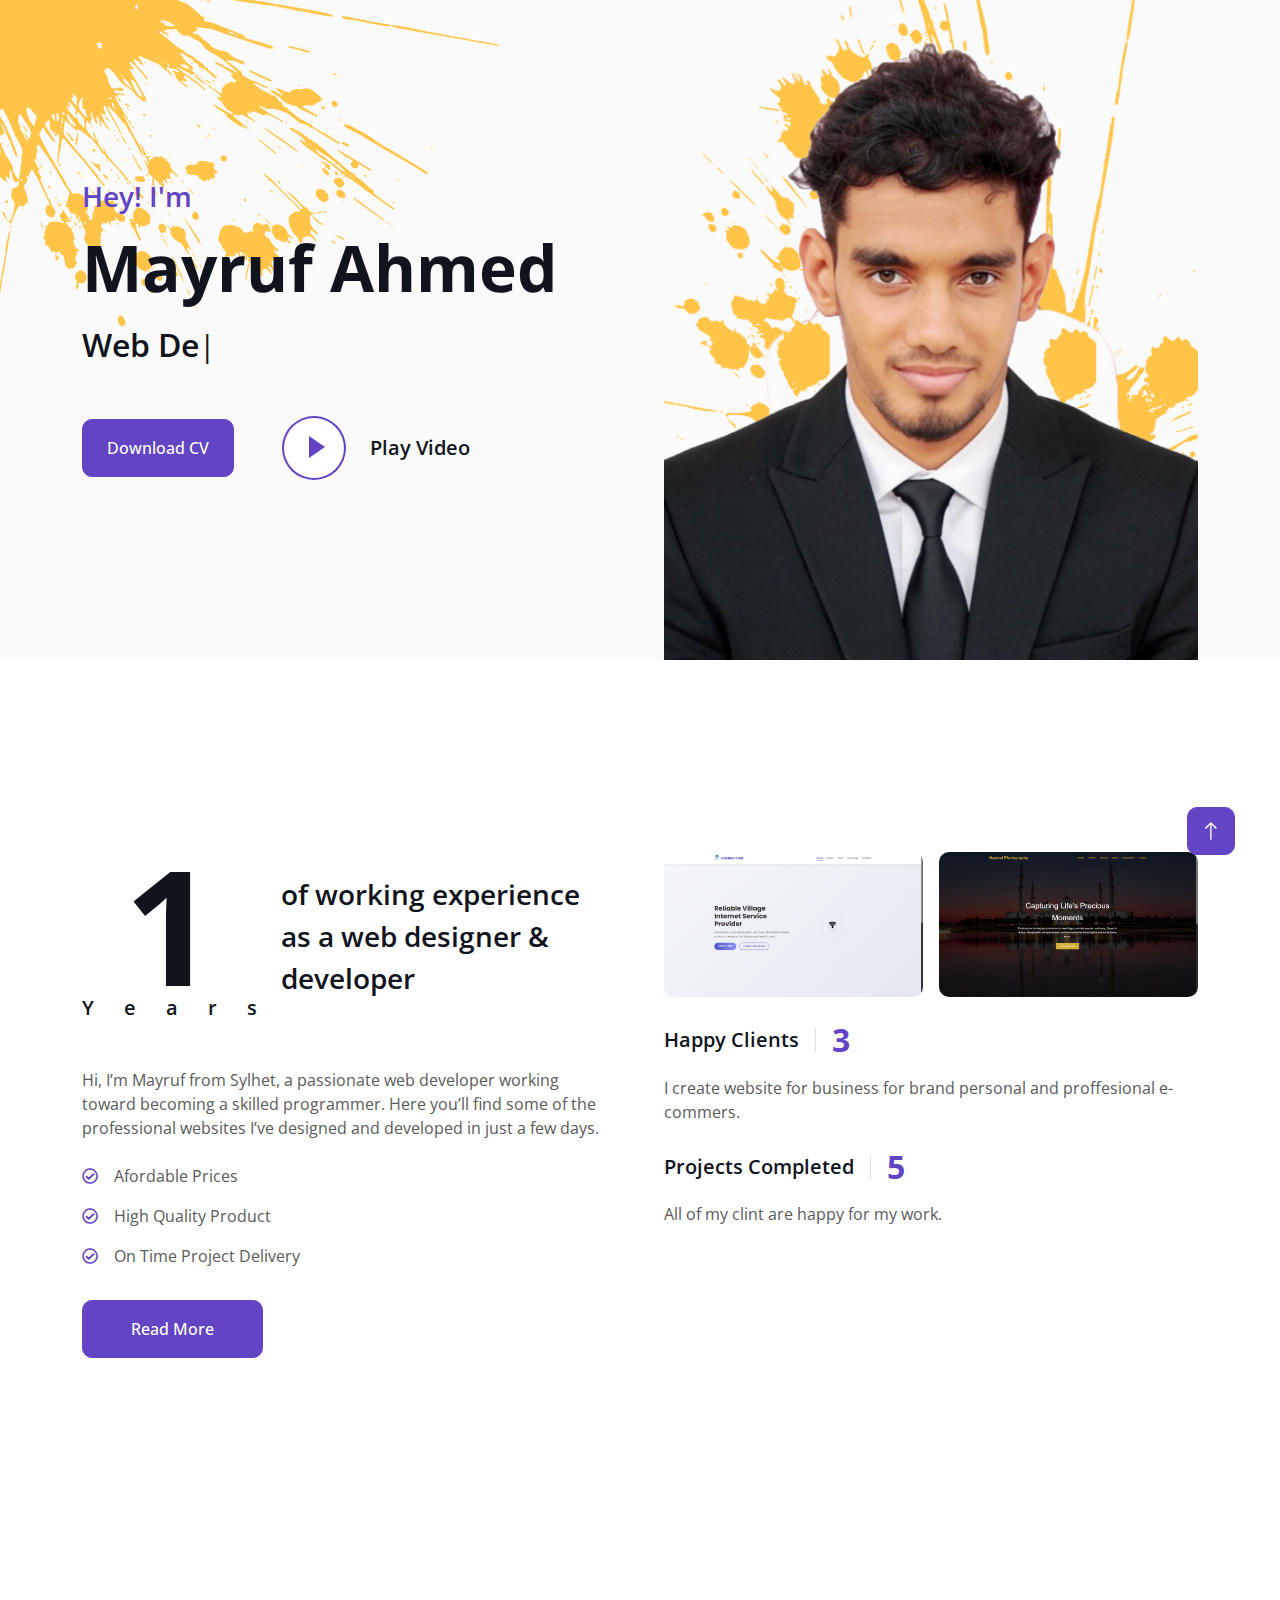
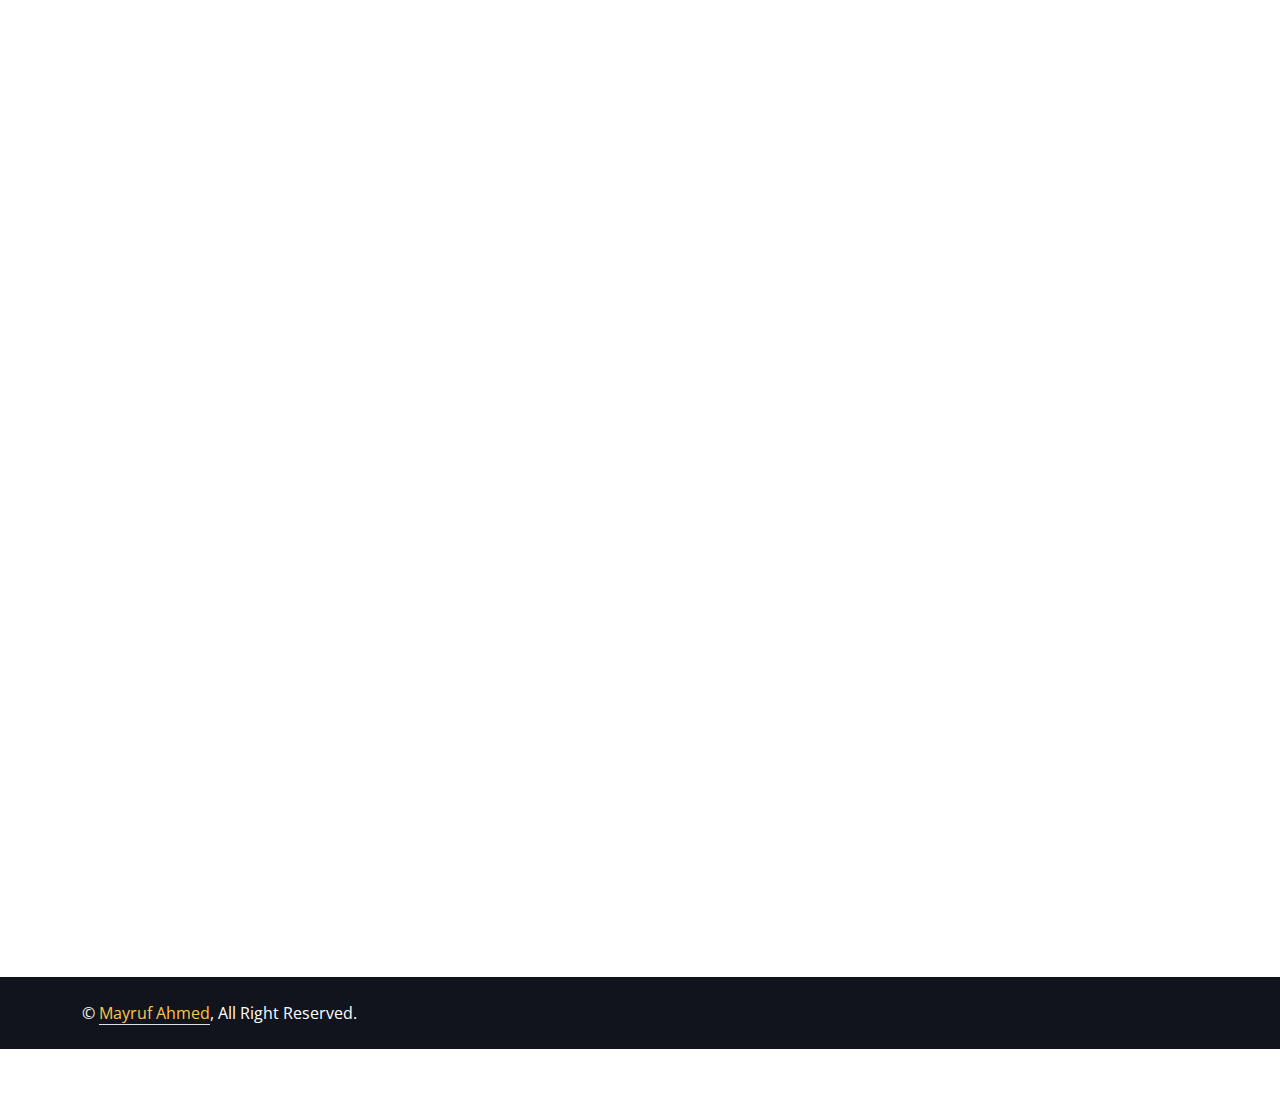
<file: index.html>
<!DOCTYPE html>
<html lang="en">

<head>
    <meta charset="utf-8">
    <title>Mayruf Ahmed - A Responsive Web Developer</title>
    <meta content="width=device-width, initial-scale=1.0" name="viewport">
    <meta
        content="mayruf ahmed, mayruf ahmed from sylhet, mayruf ahmed web designer in Sylhet, web developer Bangladesh, affordable web design, responsive websites, e-commerce website design, WordPress developer Sylhet, creative web design, personal portfolio website, professional web development services"
        name="keywords">

    <meta
        content="Mayruf Ahmed from Sylhet Web designer & developer from Sylhet, Bangladesh with 1+ years of experience. I create business, brand, personal, and professional e-commerce websites at affordable prices with high-quality design, on-time delivery, and client satisfaction."
        name="description">

    <meta property="og:title" content="Mayruf Ahmed - Web Developer from Sylhet">
    <meta property="og:description"
        content="Affordable and responsive web design & development services from Sylhet, Bangladesh.">
    <meta property="og:image" content="https://mayrufahmedbd.netlify.app/img/mayruf.png">
    <meta property="og:url" content="https://mayrufahmedbd.netlify.app/">

    <!-- Favicon -->
    <link rel="icon" href="/img/logo.png">

    <!-- Google Web Fonts -->
    <link rel="preconnect" href="https://fonts.googleapis.com">
    <link rel="preconnect" href="https://fonts.gstatic.com" crossorigin>
    <link href="https://fonts.googleapis.com/css2?family=Open+Sans:wght@400;500;600;700;800&display=swap"
        rel="stylesheet">

    <!-- Icon Font Stylesheet -->
    <link href="https://cdnjs.cloudflare.com/ajax/libs/font-awesome/5.10.0/css/all.min.css" rel="stylesheet">
    <link href="https://cdn.jsdelivr.net/npm/bootstrap-icons@1.4.1/font/bootstrap-icons.css" rel="stylesheet">

    <!-- Libraries Stylesheet -->
    <link href="lib/animate/animate.min.css" rel="stylesheet">
    <link href="lib/lightbox/css/lightbox.min.css" rel="stylesheet">
    <link href="lib/owlcarousel/assets/owl.carousel.min.css" rel="stylesheet">

    <!-- Customized Bootstrap Stylesheet -->
    <link href="css/bootstrap.min.css" rel="stylesheet">

    <!-- Template Stylesheet -->
    <link href="css/style.css" rel="stylesheet">

    <!-- google analitycs -->
     <!-- Google tag (gtag.js) -->
<script async src="https://www.googletagmanager.com/gtag/js?id=G-ZF5D0LRV7C"></script>
<script>
  window.dataLayer = window.dataLayer || [];
  function gtag(){dataLayer.push(arguments);}
  gtag('js', new Date());

  gtag('config', 'G-ZF5D0LRV7C');
</script>
</head>

<body data-bs-spy="scroll" data-bs-target=".navbar" data-bs-offset="51">
    <!-- Spinner Start -->
    <div id="spinner"
        class="show bg-white position-fixed translate-middle w-100 vh-100 top-50 start-50 d-flex align-items-center justify-content-center">
        <div class="spinner-border text-primary" style="width: 3rem; height: 3rem;" role="status">
            <span class="sr-only">Loading...</span>
        </div>
    </div>
    <!-- Spinner End -->


    <!-- Navbar Start -->
    <nav class="navbar navbar-expand-lg bg-white navbar-light fixed-top shadow py-lg-0 px-4 px-lg-5 wow fadeIn"
        data-wow-delay="0.1s">
        <a href="index.html" class="navbar-brand d-block d-lg-none">
            <h1 class="text-primary fw-bold m-0">Mayruf Ahmed</h1>
        </a>
        <button type="button" class="navbar-toggler" data-bs-toggle="collapse" data-bs-target="#navbarCollapse">
            <span class="navbar-toggler-icon"></span>
        </button>
        <div class="collapse navbar-collapse justify-content-between py-4 py-lg-0" id="navbarCollapse">
            <div class="navbar-nav ms-auto py-0">
                <a href="#home" class="nav-item nav-link active">Home</a>
                <a href="#about" class="nav-item nav-link">About</a>
                <a href="#skill" class="nav-item nav-link">Skills</a>
                <a href="#service" class="nav-item nav-link">Services</a>
            </div>
            <a href="index.html" class="navbar-brand bg-secondary py-3 px-4 mx-3 d-none d-lg-block">
                <h1 class="text-primary fw-bold m-0">Mayruf</h1>
            </a>
            <div class="navbar-nav me-auto py-0">
                <a href="#project" class="nav-item nav-link">Projects</a>
                <a href="#testimonial" class="nav-item nav-link">Testimonial</a>
                <a href="#contact" class="nav-item nav-link">Contact</a>
            </div>
        </div>
    </nav>
    <!-- Navbar End -->


    <!-- Header Start -->
    <div class="container-fluid bg-light my-6 mt-0" id="home">
        <div class="container">
            <div class="row g-5 align-items-center">
                <div class="col-lg-6 py-6 pb-0 pt-lg-0">
                    <h3 class="text-primary mb-3">Hey! I'm</h3>
                    <h1 class="display-3 mb-3">Mayruf Ahmed</h1>
                    <h2 class="typed-text-output d-inline"></h2>
                    <div class="typed-text d-none">Web Designer, Web Developer, Front End Developer</div>
                    <div class="d-flex align-items-center pt-5">
                        <a href="/" class="btn btn-primary py-3 px-4 me-5">Download CV</a>
                        <button type="button" class="btn-play" data-bs-toggle="modal" data-src="/img/myVideo.mp4"
                            data-bs-target="#videoModal">
                            <span></span>
                        </button>
                        <h5 class="ms-4 mb-0 d-none d-sm-block">Play Video</h5>
                    </div>
                </div>
                <div class="col-lg-6">
                    <img class="img-fluid" src="img/mayruf.png" alt="mayruf ahmed, Mayruf Ahmed from Sylhet, web designer">
                </div>
            </div>
        </div>
    </div>
    <!-- Header End -->


    <!-- Video Modal Start -->
    <div class="modal modal-video fade" id="videoModal" tabindex="-1" aria-labelledby="exampleModalLabel"
        aria-hidden="true">
        <div class="modal-dialog">
            <div class="modal-content rounded-0">
                <div class="modal-header">
                    <h3 class="modal-title" id="exampleModalLabel">My Recorded Video</h3>
                    <button type="button" class="btn-close" data-bs-dismiss="modal" aria-label="Close"></button>
                </div>
                <div class="modal-body">
                    <!-- 16:9 aspect ratio -->
                    <div class="ratio ratio-16x9">
                        <iframe class="embed-responsive-item" src="" id="video" allowfullscreen
                            allowscriptaccess="always" allow="autoplay"></iframe>
                    </div>
                </div>
            </div>
        </div>
    </div>
    <!-- Video Modal End -->


    <!-- About Start -->
    <div class="container-xxl py-6" id="about">
        <div class="container">
            <div class="row g-5">
                <div class="col-lg-6 wow fadeInUp" data-wow-delay="0.1s">
                    <div class="d-flex align-items-center mb-5">
                        <div class="years flex-shrink-0 text-center me-4">
                            <h1 class="display-1 mb-0">1</h1>
                            <h5 class="mb-0">Years</h5>
                        </div>
                        <h3 class="lh-base mb-0">of working experience as a web designer & developer</h3>
                    </div>
                    <p class="mb-4">Hi, I’m Mayruf from Sylhet, a passionate web developer working toward becoming a skilled programmer. Here you’ll find some of the professional websites I’ve designed and developed in just a few days.
                    </p>
                    <p class="mb-3"><i class="far fa-check-circle text-primary me-3"></i>Afordable Prices</p>
                    <p class="mb-3"><i class="far fa-check-circle text-primary me-3"></i>High Quality Product</p>
                    <p class="mb-3"><i class="far fa-check-circle text-primary me-3"></i>On Time Project Delivery</p>
                    <a class="btn btn-primary py-3 px-5 mt-3" href="">Read More</a>
                </div>
                <div class="col-lg-6 wow fadeInUp" data-wow-delay="0.5s">
                    <div class="row g-3 mb-4">
                        <div class="col-sm-6">
                            <img class="img-fluid rounded" src="img/Gachbari net.png" alt="">
                        </div>
                        <div class="col-sm-6">
                            <img class="img-fluid rounded" src="img/nazmul photography.png" alt="">
                        </div>
                    </div>
                    <div class="d-flex align-items-center mb-3">
                        <h5 class="border-end pe-3 me-3 mb-0">Happy Clients</h5>
                        <h2 class="text-primary fw-bold mb-0" data-toggle="counter-up">3</h2>
                    </div>
                    <p class="mb-4">I create website for business for brand personal and proffesional e-commers.</p>
                    <div class="d-flex align-items-center mb-3">
                        <h5 class="border-end pe-3 me-3 mb-0">Projects Completed</h5>
                        <h2 class="text-primary fw-bold mb-0" data-toggle="counter-up">5</h2>
                    </div>
                    <p class="mb-0">All of my clint are happy for my work.</p>
                </div>
            </div>
        </div>
    </div>
    <!-- About End -->


    <!-- Expertise Start -->
    <div class="container-xxl py-6 pb-5" id="skill">
        <div class="container">
            <div class="row g-5">
                <div class="col-lg-6 wow fadeInUp" data-wow-delay="0.1s">
                    <h1 class="display-5 mb-5">Skills & Experience</h1>
                    <p class="mb-4">I'm a student and I like to learn new thinks as like programing and Cybersecurity
                    </p>
                    <h3 class="mb-4">My Skills</h3>
                    <div class="row align-items-center">
                        <div class="col-md-6">
                            <div class="skill mb-4">
                                <div class="d-flex justify-content-between">
                                    <h6 class="font-weight-bold">HTML</h6>
                                    <h6 class="font-weight-bold">95%</h6>
                                </div>
                                <div class="progress">
                                    <div class="progress-bar bg-primary" role="progressbar" aria-valuenow="95"
                                        aria-valuemin="0" aria-valuemax="100"></div>
                                </div>
                            </div>
                            <div class="skill mb-4">
                                <div class="d-flex justify-content-between">
                                    <h6 class="font-weight-bold">CSS</h6>
                                    <h6 class="font-weight-bold">85%</h6>
                                </div>
                                <div class="progress">
                                    <div class="progress-bar bg-warning" role="progressbar" aria-valuenow="85"
                                        aria-valuemin="0" aria-valuemax="100"></div>
                                </div>
                            </div>
                            <div class="skill mb-4">
                                <div class="d-flex justify-content-between">
                                    <h6 class="font-weight-bold">PHP</h6>
                                    <h6 class="font-weight-bold">10%</h6>
                                </div>
                                <div class="progress">
                                    <div class="progress-bar bg-danger" role="progressbar" aria-valuenow="10"
                                        aria-valuemin="0" aria-valuemax="100"></div>
                                </div>
                            </div>
                        </div>
                        <div class="col-md-6">
                            <div class="skill mb-4">
                                <div class="d-flex justify-content-between">
                                    <h6 class="font-weight-bold">Javascript</h6>
                                    <h6 class="font-weight-bold">50%</h6>
                                </div>
                                <div class="progress">
                                    <div class="progress-bar bg-danger" role="progressbar" aria-valuenow="50"
                                        aria-valuemin="0" aria-valuemax="100"></div>
                                </div>
                            </div>
                            <!-- <div class="skill mb-4">
                                <div class="d-flex justify-content-between">
                                    <h6 class="font-weight-bold">Angular JS</h6>
                                    <h6 class="font-weight-bold">95%</h6>
                                </div>
                                <div class="progress">
                                    <div class="progress-bar bg-dark" role="progressbar" aria-valuenow="95" aria-valuemin="0" aria-valuemax="100"></div>
                                </div>
                            </div> -->
                            <div class="skill mb-4">
                                <div class="d-flex justify-content-between">
                                    <h6 class="font-weight-bold">Wordpress</h6>
                                    <h6 class="font-weight-bold">70%</h6>
                                </div>
                                <div class="progress">
                                    <div class="progress-bar bg-info" role="progressbar" aria-valuenow="70"
                                        aria-valuemin="0" aria-valuemax="100"></div>
                                </div>
                            </div>
                        </div>
                    </div>
                </div>
                <div class="col-lg-6 wow fadeInUp" data-wow-delay="0.5s">
                    <ul class="nav nav-pills rounded border border-2 border-primary mb-5">
                        <li class="nav-item w-50">
                            <button class="nav-link w-100 py-3 fs-5 active" data-bs-toggle="pill"
                                href="#tab-1">Experience</button>
                        </li>
                        <li class="nav-item w-50">
                            <button class="nav-link w-100 py-3 fs-5" data-bs-toggle="pill"
                                href="#tab-2">Education</button>
                        </li>
                    </ul>
                    <div class="tab-content">
                        <div id="tab-1" class="tab-pane fade show p-0 active">
                            <div class="row gy-5 gx-4">
                                <div class="col-sm-6">
                                    <h5>UI Designer</h5>
                                    <hr class="text-primary my-2">
                                    <p class="text-primary mb-1">2000 - 2045</p>
                                    <h6 class="mb-0">Apex Software Inc</h6>
                                </div>
                                <div class="col-sm-6">
                                    <h5>Product Designer</h5>
                                    <hr class="text-primary my-2">
                                    <p class="text-primary mb-1">2000 - 2045</p>
                                    <h6 class="mb-0">Apex Software Inc</h6>
                                </div>
                                <div class="col-sm-6">
                                    <h5>Web Designer</h5>
                                    <hr class="text-primary my-2">
                                    <p class="text-primary mb-1">2000 - 2045</p>
                                    <h6 class="mb-0">Apex Software Inc</h6>
                                </div>
                                <div class="col-sm-6">
                                    <h5>Apps Designer</h5>
                                    <hr class="text-primary my-2">
                                    <p class="text-primary mb-1">2000 - 2045</p>
                                    <h6 class="mb-0">Apex Software Inc</h6>
                                </div>
                            </div>
                        </div>
                        <div id="tab-2" class="tab-pane fade show p-0">
                            <div class="row gy-5 gx-4">
                                <div class="col-sm-6">
                                    <h5>UI Design Course</h5>
                                    <hr class="text-primary my-2">
                                    <p class="text-primary mb-1">2000 - 2045</p>
                                    <h6 class="mb-0">Cambridge University</h6>
                                </div>
                                <div class="col-sm-6">
                                    <h5>IOS Development</h5>
                                    <hr class="text-primary my-2">
                                    <p class="text-primary mb-1">2000 - 2045</p>
                                    <h6 class="mb-0">Cambridge University</h6>
                                </div>
                                <div class="col-sm-6">
                                    <h5>Web Design</h5>
                                    <hr class="text-primary my-2">
                                    <p class="text-primary mb-1">2000 - 2045</p>
                                    <h6 class="mb-0">Cambridge University</h6>
                                </div>
                                <div class="col-sm-6">
                                    <h5>Apps Design</h5>
                                    <hr class="text-primary my-2">
                                    <p class="text-primary mb-1">2000 - 2045</p>
                                    <h6 class="mb-0">Cambridge University</h6>
                                </div>
                            </div>
                        </div>
                    </div>
                </div>
            </div>
        </div>
    </div>
    <!-- Expertise End -->


    <!-- Service Start -->
    <div class="container-fluid bg-light my-5 py-6" id="service">
        <div class="container">
            <div class="row g-5 mb-5 wow fadeInUp" data-wow-delay="0.1s">
                <div class="col-lg-6">
                    <h1 class="display-5 mb-0">My Services</h1>
                </div>
                <div class="col-lg-6 text-lg-end">
                    <a class="btn btn-primary py-3 px-5" href="/ui/booking-form.html">Hire Me</a>
                </div>
            </div>
            <div class="row g-4">
                <div class="col-lg-6 wow fadeInUp" data-wow-delay="0.1s">
                    <div class="service-item d-flex flex-column flex-sm-row bg-white rounded h-100 p-4 p-lg-5">
                        <div class="bg-icon flex-shrink-0 mb-3">
                            <i class="fa fa-crop-alt fa-2x text-dark"></i>
                        </div>
                        <div class="ms-sm-4">
                            <h4 class="mb-3">Creative Design</h4>
                            <h6 class="mb-3">Start from <span class="text-primary">$199</span></h6>
                            <span>Stet lorem dolor diam amet vero eos. No stet est diam amet diam ipsum. Clita dolor duo
                                clita sit sed sit dolor eos.</span>
                        </div>
                    </div>
                </div>
                <div class="col-lg-6 wow fadeInUp" data-wow-delay="0.3s">
                    <div class="service-item d-flex flex-column flex-sm-row bg-white rounded h-100 p-4 p-lg-5">
                        <div class="bg-icon flex-shrink-0 mb-3">
                            <i class="fa fa-code-branch fa-2x text-dark"></i>
                        </div>
                        <div class="ms-sm-4">
                            <h4 class="mb-3">Graphic Design</h4>
                            <h6 class="mb-3">Start from <span class="text-primary">$199</span></h6>
                            <span>Stet lorem dolor diam amet vero eos. No stet est diam amet diam ipsum. Clita dolor duo
                                clita sit sed sit dolor eos.</span>
                        </div>
                    </div>
                </div>
                <div class="col-lg-6 wow fadeInUp" data-wow-delay="0.1s">
                    <div class="service-item d-flex flex-column flex-sm-row bg-white rounded h-100 p-4 p-lg-5">
                        <div class="bg-icon flex-shrink-0 mb-3">
                            <i class="fa fa-code fa-2x text-dark"></i>
                        </div>
                        <div class="ms-sm-4">
                            <h4 class="mb-3">Web Design</h4>
                            <h6 class="mb-3">Start from <span class="text-primary">$199</span></h6>
                            <span>Stet lorem dolor diam amet vero eos. No stet est diam amet diam ipsum. Clita dolor duo
                                clita sit sed sit dolor eos.</span>
                        </div>
                    </div>
                </div>
                <div class="col-lg-6 wow fadeInUp" data-wow-delay="0.3s">
                    <div class="service-item d-flex flex-column flex-sm-row bg-white rounded h-100 p-4 p-lg-5">
                        <div class="bg-icon flex-shrink-0 mb-3">
                            <i class="fa fa-laptop-code fa-2x text-dark"></i>
                        </div>
                        <div class="ms-sm-4">
                            <h4 class="mb-3">UI/UX Design</h4>
                            <h6 class="mb-3">Start from <span class="text-primary">$199</span></h6>
                            <span>Stet lorem dolor diam amet vero eos. No stet est diam amet diam ipsum. Clita dolor duo
                                clita sit sed sit dolor eos.</span>
                        </div>
                    </div>
                </div>
            </div>
        </div>
    </div>
    <!-- Service End -->


    <!-- Projects Start -->
    <div class="container-xxl py-6 pt-5" id="project">
        <div class="container">
            <div class="row g-5 mb-5 align-items-center wow fadeInUp" data-wow-delay="0.1s">
                <div class="col-lg-6">
                    <h1 class="display-5 mb-0">My Projects</h1>
                </div>
                <div class="col-lg-6 text-lg-end">
                    <ul class="list-inline mx-n3 mb-0" id="portfolio-flters">
                        <li class="mx-3 active" data-filter="*">All Projects</li>
                        <li class="mx-3" data-filter=".first">UI/UX Design</li>
                        <li class="mx-3" data-filter=".second">Graphic Design</li>
                    </ul>
                </div>
            </div>
            <div class="row g-4 portfolio-container wow fadeInUp" data-wow-delay="0.1s">
                <div class="col-lg-4 col-md-6 portfolio-item first">
                    <div class="portfolio-img rounded overflow-hidden">
                        <img class="img-fluid" src="img/nazmul photography.png" alt="Nazmul photography website">
                        <div class="portfolio-btn">
                            <a class="btn btn-lg-square btn-outline-secondary border-2 mx-1"
                                href="img/nazmul photography.png" data-lightbox="portfolio"><i
                                    class="fa fa-eye"></i></a>
                            <a class="btn btn-lg-square btn-outline-secondary border-2 mx-1"
                                href="https://nazmulphotography.netlify.app/" target="_blank"><i
                                    class="fa fa-link"></i></a>
                        </div>
                    </div>
                </div>
                <div class="col-lg-4 col-md-6 portfolio-item first">
                    <div class="portfolio-img rounded overflow-hidden">
                        <img class="img-fluid" src="img/afacademy.png" alt="assailant fighter academy home page">
                        <div class="portfolio-btn">
                            <a class="btn btn-lg-square btn-outline-secondary border-2 mx-1" href="img/afacademy.png"
                                data-lightbox="portfolio"><i class="fa fa-eye"></i></a>
                            <a class="btn btn-lg-square btn-outline-secondary border-2 mx-1"
                                href="https://afacademy.netlify.app/" target="_blank"><i class="fa fa-link"></i></a>
                        </div>
                    </div>
                </div>
                <div class="col-lg-4 col-md-6 portfolio-item first">
                    <div class="portfolio-img rounded overflow-hidden">
                        <img class="img-fluid" src="img/Gachbari net.png" alt="Gachbari Net project homepage">
                        <div class="portfolio-btn">
                            <a class="btn btn-lg-square btn-outline-secondary border-2 mx-1" href="img/Gachbari net.png"
                                data-lightbox="portfolio"><i class="fa fa-eye"></i></a>
                            <a class="btn btn-lg-square btn-outline-secondary border-2 mx-1"
                                href="https://gachbarinet.netlify.app/" target="_blank"><i class="fa fa-link"></i></a>
                        </div>
                    </div>
                </div>
                <div class="col-lg-4 col-md-6 portfolio-item second">
                    <div class="portfolio-img rounded overflow-hidden">
                        <img class="img-fluid" src="img/project-4.jpg" alt="">
                        <div class="portfolio-btn">
                            <a class="btn btn-lg-square btn-outline-secondary border-2 mx-1" href="img/project-4.jpg"
                                data-lightbox="portfolio"><i class="fa fa-eye"></i></a>
                            <a class="btn btn-lg-square btn-outline-secondary border-2 mx-1" href=""><i
                                    class="fa fa-link"></i></a>
                        </div>
                    </div>
                </div>
                <div class="col-lg-4 col-md-6 portfolio-item second">
                    <div class="portfolio-img rounded overflow-hidden">
                        <img class="img-fluid" src="img/project-5.jpg" alt="">
                        <div class="portfolio-btn">
                            <a class="btn btn-lg-square btn-outline-secondary border-2 mx-1" href="img/project-5.jpg"
                                data-lightbox="portfolio"><i class="fa fa-eye"></i></a>
                            <a class="btn btn-lg-square btn-outline-secondary border-2 mx-1" href=""><i
                                    class="fa fa-link"></i></a>
                        </div>
                    </div>
                </div>
                <div class="col-lg-4 col-md-6 portfolio-item second">
                    <div class="portfolio-img rounded overflow-hidden">
                        <img class="img-fluid" src="img/project-6.jpg" alt="">
                        <div class="portfolio-btn">
                            <a class="btn btn-lg-square btn-outline-secondary border-2 mx-1" href="img/project-6.jpg"
                                data-lightbox="portfolio"><i class="fa fa-eye"></i></a>
                            <a class="btn btn-lg-square btn-outline-secondary border-2 mx-1" href=""><i
                                    class="fa fa-link"></i></a>
                        </div>
                    </div>
                </div>
            </div>
        </div>
    </div>
    <!-- Projects End -->


    <!-- Testimonial Start -->
    <div class="container-fluid bg-light py-5 my-5" id="testimonial">
        <div class="container-fluid py-5">
            <h1 class="display-5 text-center mb-5 wow fadeInUp" data-wow-delay="0.1s">Testimonial</h1>
            <div class="row justify-content-center">
                <div class="col-lg-3 d-none d-lg-block">
                    <div class="testimonial-left h-100">
                        <img class="img-fluid wow fadeIn" data-wow-delay="0.1s" src="img/monjur.jpg"
                            alt="Monjur Ahmed (Owner of ISP)">
                        <img class="img-fluid wow fadeIn" data-wow-delay="0.3s" src="img/nazmul.jpg"
                            alt="nazmul photographer">
                        <img class="img-fluid wow fadeIn" data-wow-delay="0.5s" src="img/afa.png"
                            alt="Assailant fighter academy">
                    </div>
                </div>
                <div class="col-lg-6 wow fadeInUp" data-wow-delay="0.5s">
                    <div class="owl-carousel testimonial-carousel">
                        <div class="testimonial-item text-center">
                            <div class="position-relative mb-5">
                                <img class="img-fluid rounded-circle border border-secondary p-2 mx-auto"
                                    src="img/monjur.jpg" alt="Monjur Ahmed (Owner of ISP)">
                                <div class="testimonial-icon">
                                    <i class="fa fa-quote-left text-primary"></i>
                                </div>
                            </div>
                            <p class="fs-5 fst-italic">He developed a professional website for my Internet Service
                                Provider company. The site is fast, fully functional, and responsive, which helps me
                                reach more customers online and manage my business smoothly.</p>
                            <hr class="w-25 mx-auto">
                            <h5>Manjur Ahmed</h5>
                            <span>Business Owner</span>
                        </div>
                        <div class="testimonial-item text-center">
                            <div class="position-relative mb-5">
                                <img class="img-fluid rounded-circle border border-secondary p-2 mx-auto"
                                    src="img/nazmul.jpg" alt="nazmul photographer">
                                <div class="testimonial-icon">
                                    <i class="fa fa-quote-left text-primary"></i>
                                </div>
                            </div>
                            <p class="fs-5 fst-italic">He designed and developed my photography website, which
                                beautifully showcases my portfolio. The website is modern, responsive, and helps me
                                connect with clients more effectively.</p>
                            <hr class="w-25 mx-auto">
                            <h5>Nazmul Islam</h5>
                            <span>Photographer</span>
                        </div>
                        <div class="testimonial-item text-center">
                            <div class="position-relative mb-5">
                                <img class="img-fluid rounded-circle border border-secondary p-2 mx-auto"
                                    src="img/afa.png" alt="Assailant fighter academy">
                                <div class="testimonial-icon">
                                    <i class="fa fa-quote-left text-primary"></i>
                                </div>
                            </div>
                            <p class="fs-5 fst-italic">He built a dedicated website for our football club where fans can
                                see match updates, events, and news. The site is responsive, easy to use, and gives our
                                academy a strong online presence.</p>
                            <hr class="w-25 mx-auto">
                            <h5>AF Academy</h5>
                            <span>Football Club</span>
                        </div>
                    </div>
                </div>
                <div class="col-lg-3 d-none d-lg-block">
                    <div class="testimonial-right h-100">
                        <img class="img-fluid wow fadeIn" data-wow-delay="0.1s" src="img/monjur.jpg"
                            alt="Monjur Ahmed (Owner of ISP)">
                        <img class="img-fluid wow fadeIn" data-wow-delay="0.3s" src="img/nazmul.jpg"
                            alt="nazmul photographer">
                        <img class="img-fluid wow fadeIn" data-wow-delay="0.5s" src="img/afa.png"
                            alt="Assailant fighter academy">
                    </div>
                </div>
            </div>
        </div>
    </div>
    <!-- Testimonial End -->


    <!-- Contact Start -->
    <div class="container-xxl pb-5" id="contact">
        <div class="container py-5">
            <div class="row g-5 mb-5 wow fadeInUp" data-wow-delay="0.1s">
                <div class="col-lg-6">
                    <h1 class="display-5 mb-0">Let's Work Together</h1>
                </div>
                <div class="col-lg-6 text-lg-end">
                    <a class="btn btn-primary py-3 px-5" target="_blank"
                        href="https://wa.me/8801342397160?text=Hello">Say Hello</a>
                </div>
            </div>
            <div class="row g-5">
                <div class="col-lg-5 col-md-6 wow fadeInUp" data-wow-delay="0.1s">
                    <p class="mb-2">Address:</p>
                    <h3 class="fw-bold">Sylhet, Bangladesh</h3>
                    <hr class="w-100">
                    <p class="mb-2">Call me:</p>
                    <h3 class="fw-bold">+880 1342-397160</h3>
                    <hr class="w-100">
                    <p class="mb-2">Mail me:</p>
                    <h3 class="fw-bold">mayrufahmed472@gmail.com</h3>
                    <hr class="w-100">
                    <p class="mb-2">Follow me:</p>
                    <div class="d-flex pt-2">
                        <a class="btn btn-square btn-primary me-2" href="https://x.com/mayrufahmedbd" target="_blank"><i class="fab fa-twitter"></i></a>
                        <a class="btn btn-square btn-primary me-2" href="https://www.facebook.com/mayrufahmedbd" target="_blank"><i class="fab fa-facebook-f"></i></a>
                        <a class="btn btn-square btn-primary me-2" href="https://www.youtube.com/@mayrufahmedbd" target="_blank"><i class="fab fa-youtube"></i></a>
                        <a class="btn btn-square btn-primary me-2" href="https://www.linkedin.com/in/mayrufahmedbd/" target="_blank"><i class="fab fa-linkedin-in"></i></a>
                    </div>
                </div>
                <div class="col-lg-7 col-md-6 wow fadeInUp" data-wow-delay="0.5s">
                    <p class="mb-4">Ricently I added business in google and google saying that Mayuf is invalid (maruf) So i deen some reviews<a href="https://share.google/1uxrKbrXhuvLzcW6M">Give A Review</a>.</p>
                    <form action="https://api.web3forms.com/submit" method="POST">
                        <input type="hidden" name="access_key" value="88e95964-1808-473e-bf1f-262ded6f8d8e">
                        <div class="row g-3">
                            <div class="col-md-6">
                                <div class="form-floating">
                                    <input type="text" class="form-control" name="name" placeholder="Your Name">
                                    <label for="name">Your Name</label>
                                </div>
                            </div>
                            <div class="col-md-6">
                                <div class="form-floating">
                                    <input type="email" class="form-control" name="email" placeholder="Your Email">
                                    <label for="email">Your Email</label>
                                </div>
                            </div>
                            <div class="col-12">
                                <div class="form-floating">
                                    <input type="text" class="form-control" name="subject" placeholder="Subject">
                                    <label for="subject">Subject</label>
                                </div>
                            </div>
                            <div class="col-12">
                                <div class="form-floating">
                                    <textarea class="form-control" placeholder="Leave a message here" name="message"
                                        style="height: 100px"></textarea>
                                    <label for="message">Message</label>
                                </div>
                            </div>
                            <div class="col-12">
                                <button class="btn btn-primary py-3 px-5" type="submit">Send Message</button>
                            </div>
                        </div>
                    </form>
                </div>
            </div>
        </div>
    </div>
    <!-- Contact End -->


    <!-- Map Start -->
    <div class="container-xxl pt-5 px-0 wow fadeInUp" data-wow-delay="0.1s">
        <div class="container-xxl pt-5 px-0">
            <div class="bg-dark">
                <iframe
                    src="https://www.google.com/maps/embed?pb=!1m18!1m12!1m3!1d71851.02034381087!2d91.81983603082975!3d24.90005834683837!2m3!1f0!2f0!3f0!3m2!1i1024!2i768!4f13.1!3m3!1m2!1s0x375054d3d270329f%3A0xf58ef93431f67382!2sSylhet!5e1!3m2!1sen!2sbd!4v1758721249934!5m2!1sen!2sbd"
                    width="100%" height="450" style="border:0;" allowfullscreen="" loading="lazy"
                    referrerpolicy="no-referrer-when-downgrade"></iframe>
            </div>
        </div>
    </div>
    <!-- Map End -->


    <!-- Copyright Start -->
    <div class="container-fluid bg-dark text-white py-4">
        <div class="container">
            <div class="row">
                <div class="col-md-6 text-center text-md-start mb-3 mb-md-0">
                    &copy; <a class="border-bottom text-secondary" href="https://mayruf.info" target="_blank">Mayruf
                        Ahmed</a>, All Right Reserved.
                </div>
            </div>
        </div>
    </div>
    </div>
    <!-- Copyright End -->


    <!-- Back to Top -->
    <a href="/" class="btn btn-lg btn-primary btn-lg-square back-to-top"><i class="bi bi-arrow-up"></i></a>


    <!-- JavaScript Libraries -->
    <script src="https://code.jquery.com/jquery-3.4.1.min.js"></script>
    <script src="https://cdn.jsdelivr.net/npm/bootstrap@5.0.0/dist/js/bootstrap.bundle.min.js"></script>
    <script src="lib/wow/wow.min.js"></script>
    <script src="lib/easing/easing.min.js"></script>
    <script src="lib/waypoints/waypoints.min.js"></script>
    <script src="lib/typed/typed.min.js"></script>
    <script src="lib/counterup/counterup.min.js"></script>
    <script src="lib/owlcarousel/owl.carousel.min.js"></script>
    <script src="lib/isotope/isotope.pkgd.min.js"></script>
    <script src="lib/lightbox/js/lightbox.min.js"></script>

    <!-- Template Javascript -->
    <script src="js/main.js"></script>
</body>

</html>
</file>
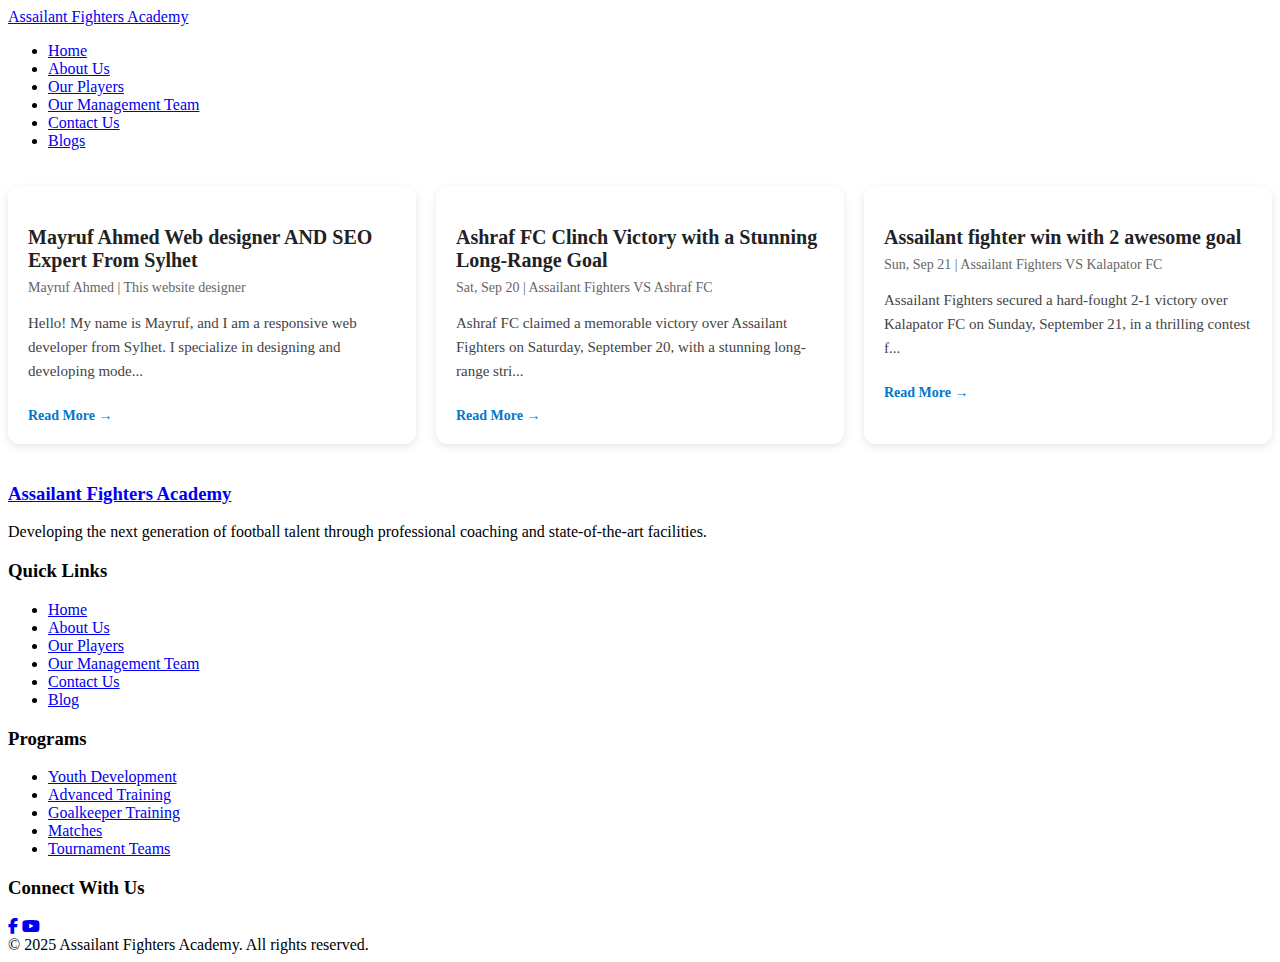
<file: blog/index.html>
<!DOCTYPE html>
<html lang="en">

<head>
    <meta charset="UTF-8">
    <meta name="viewport" content="width=device-width, initial-scale=1.0">
    <title>Blogs - Assailant Fighters Football Academy</title>
    <link rel="icon" href="../img/club logo.png" type="image/x-icon" />
    <link rel="stylesheet" href="style.css">
    <link rel="stylesheet" href="../css/style.css">
    <link rel="stylesheet" href="https://cdnjs.cloudflare.com/ajax/libs/font-awesome/6.4.0/css/all.min.css">
    <meta name="description"
        content="Read the latest football blogs from Assailant Fighters Academy. Stay updated with news, match reports, training tips, player stories, and insights into youth football development in Bangladesh.">
    <meta name="keywords"
        content="football blogs, soccer academy news, Assailant Fighters Academy blog, youth football Bangladesh, football training tips, Sylhet football news, player development stories">

</head>
<div id="loader" class="div-loader">
    <div class="loader"></div>
</div>
<div id="content" style="display:none;">

    <body>
        <!-- Header -->
        <header>
            <div class="container header-container">
                <div class="logo">
                    <a href="/">Assailant Fighters Academy</a>
                </div>
                <ul class="nav-menu nav-links" id="navMenu">
                    <li><a href="../index.html">Home</a></li>
                    <li><a href="../about.html">About Us</a></li>
                    <li><a href="../players/">Our Players</a></li>
                    <li><a href="../management">Our Management Team</a></li>
                    <li><a href="../contact.html">Contact Us</a></li>
                    <li><a href="/blogs/" class="active">Blogs</a></li>
                </ul>
                <div class="burger">
                    <div class="line1"></div>
                    <div class="line2"></div>
                    <div class="line3"></div>
                </div>
            </div>
        </header>
        <!-- Blog content -->
        <main>
            <section class="container">
                <div id="blogList" class="blog-list"></div>
            </section>
        </main>

        <!-- Footer -->
        <footer>
            <div class="container">
                <div class="footer-container">
                    <div class="footer-section">
                        <h3><a href="/">Assailant Fighters Academy</a></h3>
                        <p>Developing the next generation of football talent through professional coaching and
                            state-of-the-art facilities.</p>
                    </div>
                    <div class="footer-section">
                        <h3>Quick Links</h3>
                        <ul class="footer-links">
                            <li><a href="../index.html">Home</a></li>
                            <li><a href="../about.html">About Us</a></li>
                            <li><a href="../players/">Our Players</a></li>
                            <li><a href="../management/">Our Management Team</a></li>
                            <li><a href="../contact.html">Contact Us</a></li>
                            <li><a href="../blogs/">Blog</a></li>
                        </ul>
                    </div>
                    <div class="footer-section">
                        <h3>Programs</h3>
                        <ul class="footer-links">
                            <li><a href="programs.html#youth">Youth Development</a></li>
                            <li><a href="programs.html#advanced">Advanced Training</a></li>
                            <li><a href="programs.html#goalkeeper">Goalkeeper Training</a></li>
                            <li><a href="/match/">Matches</a></li>
                            <li><a href="/tournament/">Tournament Teams</a></li>
                        </ul>
                    </div>
                    <div class="footer-section">
                        <h3>Connect With Us</h3>
                        <div class="social-links">
                            <a href="https://www.facebook.com/Assailantsfighters" target="_blank"><i
                                    class="fab fa-facebook-f"></i></a>
                            <a href="https://www.youtube.com/channel/UC9HLaIB7cfo-8elhwTmKH0g" target="_blank"><i
                                    class="fab fa-youtube"></i></a>
                        </div>
                    </div>
                </div>
                <div class="copyright">
                    &copy; 2025 Assailant Fighters Academy. All rights reserved.
                </div>
            </div>
        </footer>

        <!-- Scripts -->
        <script src="blog.js"></script>
    </body>
</div>

</html>
</file>
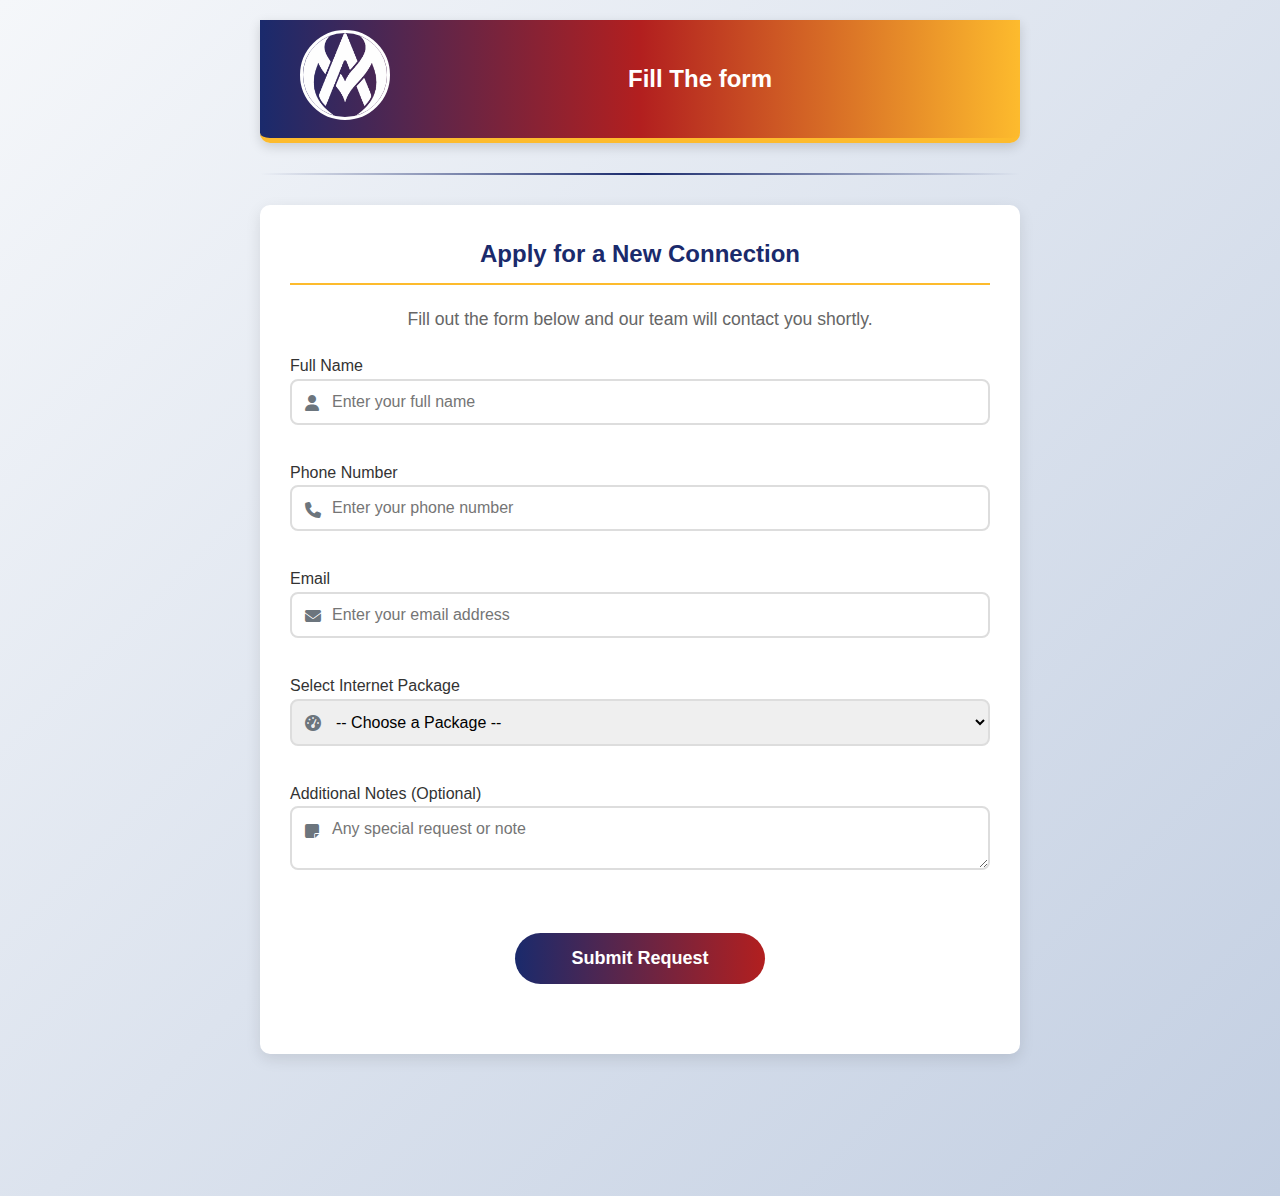
<file: ui/index.html>
<!DOCTYPE html>
<html lang="en">

<head>
    <meta charset="UTF-8">
    <meta name="viewport" content="width=device-width, initial-scale=1.0">
    <title>Contact - Mayruf Web Designer From Sylhet</title>
    <link rel="icon" href="/img/logo.png" type="image/x-icon">
    <link rel="stylesheet" href="https://cdnjs.cloudflare.com/ajax/libs/font-awesome/6.4.0/css/all.min.css">
    <style>
        * {
            margin: 0;
            padding: 0;
            box-sizing: border-box;
            font-family: 'Segoe UI', Tahoma, Geneva, Verdana, sans-serif;
        }

        body {
            background: linear-gradient(135deg, #f5f7fa 0%, #c3cfe2 100%);
            color: #333;
            line-height: 1.6;
            padding: 20px 0;
            transition: all 0.3s ease;
        }

        .container {
            max-width: 800px;
            margin: 0 auto;
            padding: 0 20px;
        }

        .language-switcher {
            display: flex;
            justify-content: flex-end;
            padding: 15px 0;
        }

        .lang-btn {
            padding: 8px 16px;
            margin: 0 5px;
            background: #1a2a6c;
            color: white;
            border: none;
            border-radius: 5px;
            cursor: pointer;
            transition: all 0.3s ease;
            font-weight: bold;
        }

        .lang-btn:hover {
            background: #fdbb2d;
            color: #1a2a6c;
            transform: translateY(-2px);
        }

        .lang-btn.active {
            background: #fdbb2d;
            color: #1a2a6c;
            box-shadow: 0 0 10px rgba(0, 0, 0, 0.2);
        }

        .header-box {
            display: flex;
            justify-content: space-between;
            align-items: center;
            padding: 10px;
            background: linear-gradient(to right, #1a2a6c, #b21f1f, #fdbb2d);
            color: white;
            border-bottom: 5px solid #fdbb2d;
            box-shadow: 0 4px 12px rgba(0, 0, 0, 0.15);
            border-radius: 0 0 10px 10px;
            margin-bottom: 30px;
        }

        .header-img img {
            width: 90px;
            height: 90px;
            border-radius: 50%;
            border: 3px solid white;
            margin-left: 30px;
        }

        .header-text {
            flex: 1;
            text-align: center;
        }

        .header-text h1:first-child {
            font-size: 1.8rem;
        }

        .header-text h1:last-child {
            font-size: 1.5rem;
            color: #ffffff;
        }

        .line {
            height: 2px;
            background: linear-gradient(to right, transparent, #1a2a6c, transparent);
            margin: 30px 0;
        }

        .form-section {
            background: white;
            padding: 30px;
            border-radius: 10px;
            box-shadow: 0 5px 15px rgba(0, 0, 0, 0.1);
            margin-bottom: 30px;
        }

        .section-title {
            color: #1a2a6c;
            margin-bottom: 20px;
            padding-bottom: 10px;
            border-bottom: 2px solid #fdbb2d;
            text-align: center;
            font-size: 1.5rem;
        }

        .section-subtitle {
            text-align: center;
            color: #666;
            margin-bottom: 20px;
            font-size: 1.1rem;
        }

        .form-grid {
            display: grid;
            grid-template-columns: 1fr;
            /* always one column */
            gap: 20px;
        }

        .input-group {
            margin-bottom: 15px;
            position: relative;
        }

        .input-group i {
            position: absolute;
            left: 15px;
            top: 42px;
            color: #6c757d;
            font-size: 16px;
        }

        .input-group input,
        .input-group textarea,
        .input-group select {
            width: 100%;
            padding: 12px 15px 12px 40px;
            border: 2px solid #ddd;
            border-radius: 8px;
            font-size: 16px;
            transition: all 0.3s ease;
        }

        .input-group input:focus,
        .input-group textarea:focus,
        .input-group select:focus {
            border-color: #1a2a6c;
            box-shadow: 0 0 0 3px rgba(26, 42, 108, 0.2);
            outline: none;
        }

        .submit-btn {
            display: block;
            width: 250px;
            margin: 40px auto;
            padding: 15px;
            background: linear-gradient(to right, #1a2a6c, #b21f1f);
            color: white;
            border: none;
            border-radius: 50px;
            font-size: 18px;
            font-weight: bold;
            cursor: pointer;
            transition: all 0.4s ease;
        }

        .submit-btn:hover {
            transform: translateY(-5px);
        }

        .success-message {
            margin: 25px auto;
            max-width: 600px;
            padding: 20px;
            background: #d1f7d1;
            border: 1px solid #6fdc6f;
            border-radius: 10px;
            color: #216c21;
            font-weight: 600;
            text-align: center;
            opacity: 0;
            transform: translateY(10px);
            transition: all 0.5s ease;
        }

        .success-message.show {
            opacity: 1;
            transform: translateY(0);
        }


        @media (max-width: 576px) {
            .header-text h1:first-child {
                font-size: 15px;
            }

            .header-text h1:last-child {
                font-size: 12px;
            }

            .section-title {
                font-size: 23px;
            }

            .header-img img {
                width: 70px;
                height: 70px;
            }
        }
    </style>
</head>

<body>
    <div class="container">

        <div class="main-header">
            <div class="header-box">
                <div class="header-img">
                    <a href="/"><img src="/img/logo.png" alt="Mayruf Ahmed Web Designer"></a>
                </div>
                <div class="header-text">
                    <h1 id="header-title">Fill The form</h1>
                </div>
            </div>
        </div>

        <div class="line"></div>

        <form id="connectionForm" class="form-section" action="https://api.web3forms.com/submit" method="POST">
            <h2 class="section-title" id="form-title">Apply for a New Connection</h2>
            <p class="section-subtitle" id="form-subtitle">Fill out the form below and our team will contact you
                shortly.</p>

                <input type="hidden" name="access_key" value="88e95964-1808-473e-bf1f-262ded6f8d8e">

            <div class="form-grid">
                <div class="input-group">
                    <label for="name" id="label-name">Full Name</label>
                    <i class="fas fa-user"></i>
                    <input type="text" id="name" name="name" placeholder="Enter your full name" required>
                </div>

                <div class="input-group">
                    <label for="phone" id="label-phone">Phone Number</label>
                    <i class="fas fa-phone"></i>
                    <input type="tel" id="phone" name="phone" placeholder="Enter your phone number" required>
                </div>

                <div class="input-group">
                    <label for="email" id="label-email">Email</label>
                    <i class="fas fa-envelope"></i>
                    <input type="email" id="email" required name="email" placeholder="Enter your email address">
                </div>

                <div class="input-group">
                    <label for="package" id="label-package">Select Internet Package</label>
                    <i class="fas fa-tachometer-alt"></i>
                    <select id="package" name="package" required>
                        <option value="">-- Choose a Package --</option>
                        <option value="Web Developmet">Web Developmet</option>
                        <option value="UI/XI Design">UI/XI Design</option>
                        <option value="Apps Design">Apps Design</option>
                        <option value="Graphics Design">Graphics Design</option>
                    </select>
                </div>

                <div class="input-group">
                    <label for="notes" id="label-notes">Additional Notes (Optional)</label>
                    <i class="fas fa-sticky-note"></i>
                    <textarea id="notes" name="notes" placeholder="Any special request or note"></textarea>
                </div>
            </div>

            <button type="submit" class="submit-btn" id="submit-btn">Submit Request</button>
        </form>

        <div id="successMessage" class="success-message">
            <i class="fas fa-check-circle"></i>
            <span id="success-text">Your request has been submitted! We will contact you soon.</span>
        </div>
    </div>
</body>

</html>
</file>
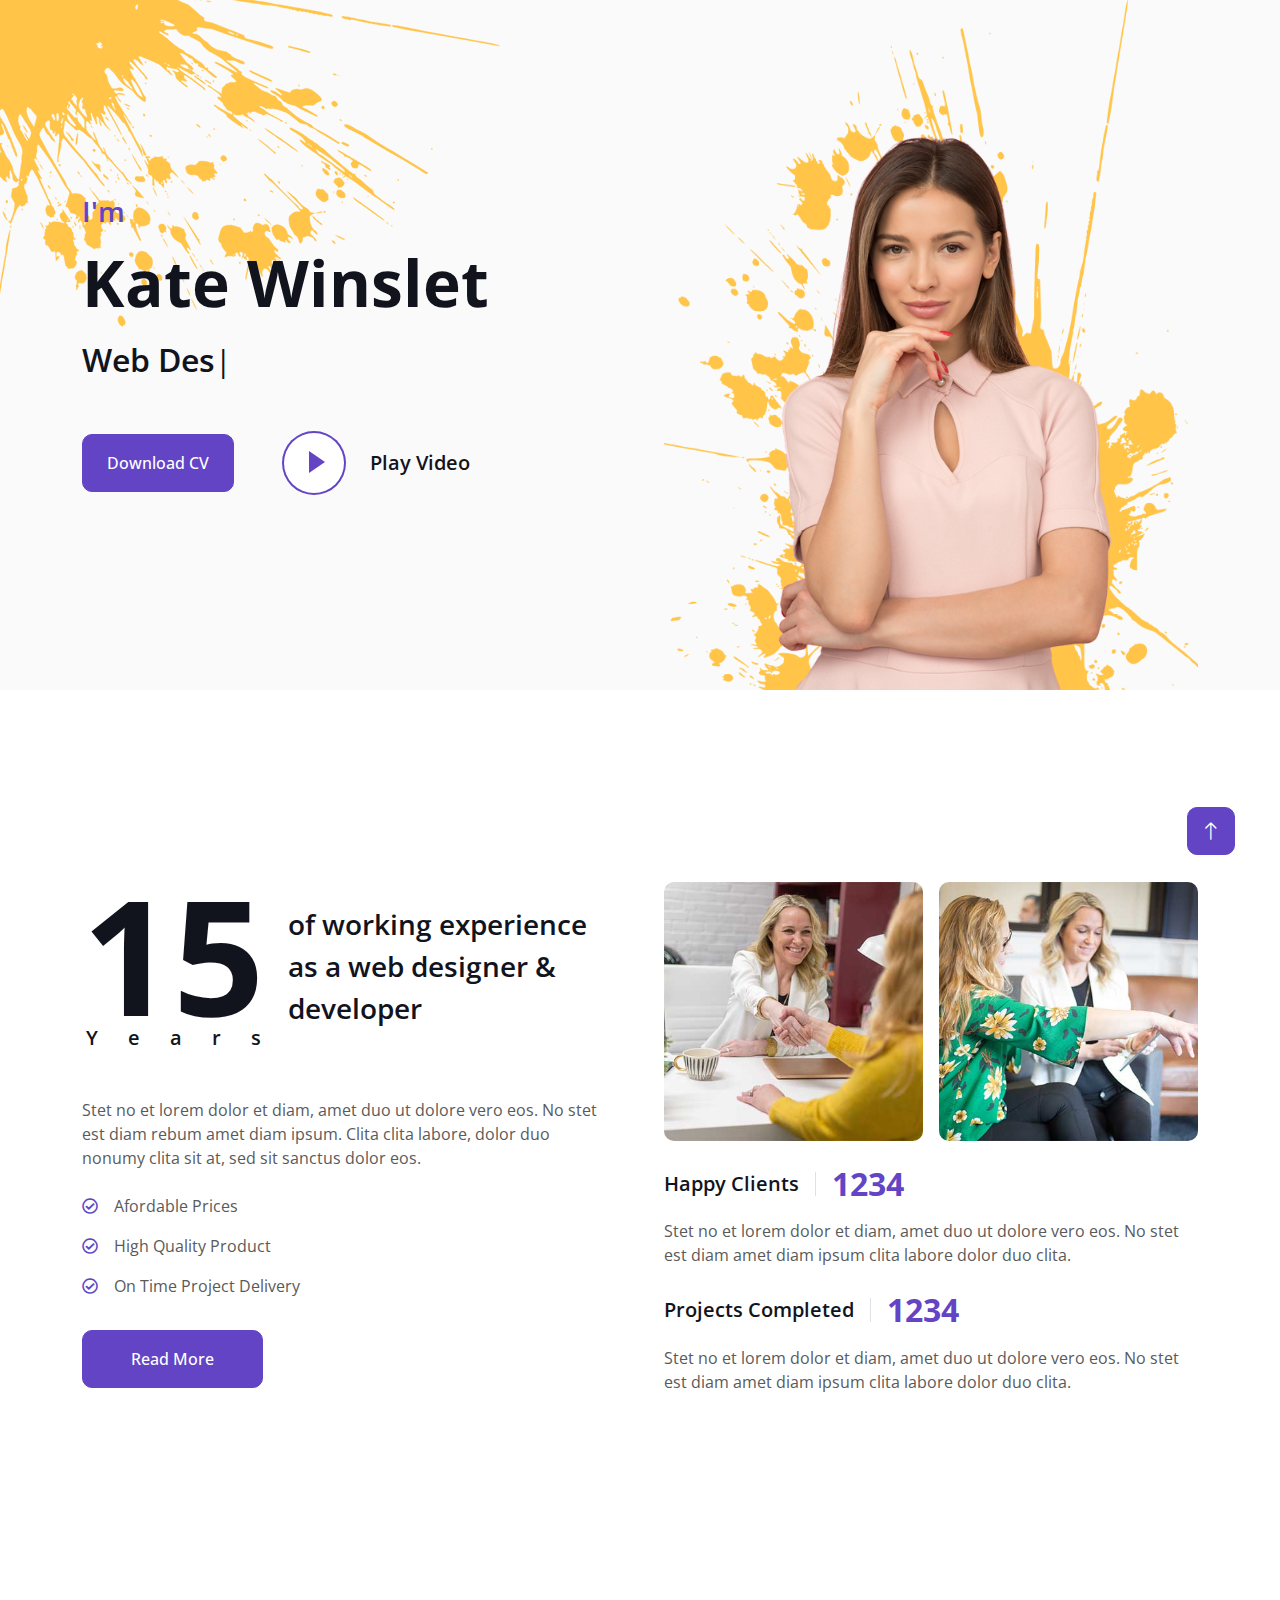
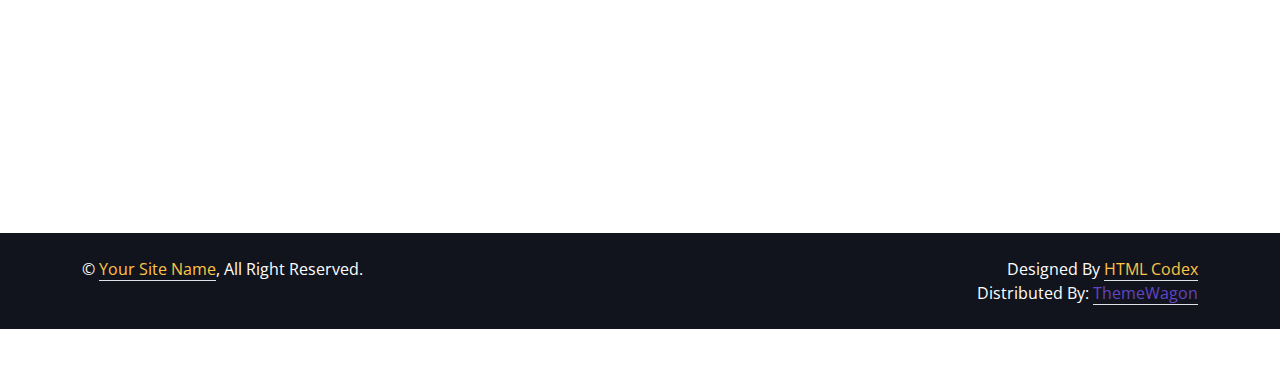
<file: proman-1.0.0/proman-1.0.0/index.html>
<!DOCTYPE html>
<html lang="en">

<head>
    <meta charset="utf-8">
    <title>ProMan - Personal Portfolio HTML Template</title>
    <meta content="width=device-width, initial-scale=1.0" name="viewport">
    <meta content="" name="keywords">
    <meta content="" name="description">

    <!-- Favicon -->
    <link href="img/favicon.ico" rel="icon">

    <!-- Google Web Fonts -->
    <link rel="preconnect" href="https://fonts.googleapis.com">
    <link rel="preconnect" href="https://fonts.gstatic.com" crossorigin>
    <link href="https://fonts.googleapis.com/css2?family=Open+Sans:wght@400;500;600;700;800&display=swap" rel="stylesheet"> 

    <!-- Icon Font Stylesheet -->
    <link href="https://cdnjs.cloudflare.com/ajax/libs/font-awesome/5.10.0/css/all.min.css" rel="stylesheet">
    <link href="https://cdn.jsdelivr.net/npm/bootstrap-icons@1.4.1/font/bootstrap-icons.css" rel="stylesheet">

    <!-- Libraries Stylesheet -->
    <link href="lib/animate/animate.min.css" rel="stylesheet">
    <link href="lib/lightbox/css/lightbox.min.css" rel="stylesheet">
    <link href="lib/owlcarousel/assets/owl.carousel.min.css" rel="stylesheet">

    <!-- Customized Bootstrap Stylesheet -->
    <link href="css/bootstrap.min.css" rel="stylesheet">

    <!-- Template Stylesheet -->
    <link href="css/style.css" rel="stylesheet">
</head>

<body data-bs-spy="scroll" data-bs-target=".navbar" data-bs-offset="51">
    <!-- Spinner Start -->
    <div id="spinner" class="show bg-white position-fixed translate-middle w-100 vh-100 top-50 start-50 d-flex align-items-center justify-content-center">
        <div class="spinner-border text-primary" style="width: 3rem; height: 3rem;" role="status">
            <span class="sr-only">Loading...</span>
        </div>
    </div>
    <!-- Spinner End -->


    <!-- Navbar Start -->
    <nav class="navbar navbar-expand-lg bg-white navbar-light fixed-top shadow py-lg-0 px-4 px-lg-5 wow fadeIn" data-wow-delay="0.1s">
        <a href="index.html" class="navbar-brand d-block d-lg-none">
            <h1 class="text-primary fw-bold m-0">ProMan</h1>
        </a>
        <button type="button" class="navbar-toggler" data-bs-toggle="collapse" data-bs-target="#navbarCollapse">
            <span class="navbar-toggler-icon"></span>
        </button>
        <div class="collapse navbar-collapse justify-content-between py-4 py-lg-0" id="navbarCollapse">
            <div class="navbar-nav ms-auto py-0">
                <a href="#home" class="nav-item nav-link active">Home</a>
                <a href="#about" class="nav-item nav-link">About</a>
                <a href="#skill" class="nav-item nav-link">Skills</a>
                <a href="#service" class="nav-item nav-link">Services</a>
            </div>
            <a href="index.html" class="navbar-brand bg-secondary py-3 px-4 mx-3 d-none d-lg-block">
                <h1 class="text-primary fw-bold m-0">ProMan</h1>
            </a>
            <div class="navbar-nav me-auto py-0">
                <a href="#project" class="nav-item nav-link">Projects</a>
                <a href="#team" class="nav-item nav-link">Team</a>
                <a href="#testimonial" class="nav-item nav-link">Testimonial</a>
                <a href="#contact" class="nav-item nav-link">Contact</a>
            </div>
        </div>
    </nav>
    <!-- Navbar End -->


    <!-- Header Start -->
    <div class="container-fluid bg-light my-6 mt-0" id="home">
        <div class="container">
            <div class="row g-5 align-items-center">
                <div class="col-lg-6 py-6 pb-0 pt-lg-0">
                    <h3 class="text-primary mb-3">I'm</h3>
                    <h1 class="display-3 mb-3">Kate Winslet</h1>
                    <h2 class="typed-text-output d-inline"></h2>
                    <div class="typed-text d-none">Web Designer, Web Developer, Front End Developer, Apps Designer, Apps Developer</div>
                    <div class="d-flex align-items-center pt-5">
                        <a href="" class="btn btn-primary py-3 px-4 me-5">Download CV</a>
                        <button type="button" class="btn-play" data-bs-toggle="modal"
                            data-src="https://www.youtube.com/embed/DWRcNpR6Kdc" data-bs-target="#videoModal">
                            <span></span>
                        </button>
                        <h5 class="ms-4 mb-0 d-none d-sm-block">Play Video</h5>
                    </div>
                </div>
                <div class="col-lg-6">
                    <img class="img-fluid" src="img/profile.png" alt="">
                </div>
            </div>
        </div>
    </div>
    <!-- Header End -->


    <!-- Video Modal Start -->
    <div class="modal modal-video fade" id="videoModal" tabindex="-1" aria-labelledby="exampleModalLabel" aria-hidden="true">
        <div class="modal-dialog">
            <div class="modal-content rounded-0">
                <div class="modal-header">
                    <h3 class="modal-title" id="exampleModalLabel">Youtube Video</h3>
                    <button type="button" class="btn-close" data-bs-dismiss="modal" aria-label="Close"></button>
                </div>
                <div class="modal-body">
                    <!-- 16:9 aspect ratio -->
                    <div class="ratio ratio-16x9">
                        <iframe class="embed-responsive-item" src="" id="video" allowfullscreen allowscriptaccess="always"
                            allow="autoplay"></iframe>
                    </div>
                </div>
            </div>
        </div>
    </div>
    <!-- Video Modal End -->


    <!-- About Start -->
    <div class="container-xxl py-6" id="about">
        <div class="container">
            <div class="row g-5">
                <div class="col-lg-6 wow fadeInUp" data-wow-delay="0.1s">
                    <div class="d-flex align-items-center mb-5">
                        <div class="years flex-shrink-0 text-center me-4">
                            <h1 class="display-1 mb-0">15</h1>
                            <h5 class="mb-0">Years</h5>
                        </div>
                        <h3 class="lh-base mb-0">of working experience as a web designer & developer</h3>
                    </div>
                    <p class="mb-4">Stet no et lorem dolor et diam, amet duo ut dolore vero eos. No stet est diam rebum amet diam ipsum. Clita clita labore, dolor duo nonumy clita sit at, sed sit sanctus dolor eos.</p>
                    <p class="mb-3"><i class="far fa-check-circle text-primary me-3"></i>Afordable Prices</p>
                    <p class="mb-3"><i class="far fa-check-circle text-primary me-3"></i>High Quality Product</p>
                    <p class="mb-3"><i class="far fa-check-circle text-primary me-3"></i>On Time Project Delivery</p>
                    <a class="btn btn-primary py-3 px-5 mt-3" href="">Read More</a>
                </div>
                <div class="col-lg-6 wow fadeInUp" data-wow-delay="0.5s">
                    <div class="row g-3 mb-4">
                        <div class="col-sm-6">
                            <img class="img-fluid rounded" src="img/about-1.jpg" alt="">
                        </div>
                        <div class="col-sm-6">
                            <img class="img-fluid rounded" src="img/about-2.jpg" alt="">
                        </div>
                    </div>
                    <div class="d-flex align-items-center mb-3">
                        <h5 class="border-end pe-3 me-3 mb-0">Happy Clients</h5>
                        <h2 class="text-primary fw-bold mb-0" data-toggle="counter-up">1234</h2>
                    </div>
                    <p class="mb-4">Stet no et lorem dolor et diam, amet duo ut dolore vero eos. No stet est diam amet diam ipsum clita labore dolor duo clita.</p>
                    <div class="d-flex align-items-center mb-3">
                        <h5 class="border-end pe-3 me-3 mb-0">Projects Completed</h5>
                        <h2 class="text-primary fw-bold mb-0" data-toggle="counter-up">1234</h2>
                    </div>
                    <p class="mb-0">Stet no et lorem dolor et diam, amet duo ut dolore vero eos. No stet est diam amet diam ipsum clita labore dolor duo clita.</p>
                </div>
            </div>
        </div>
    </div>
    <!-- About End -->


    <!-- Expertise Start -->
    <div class="container-xxl py-6 pb-5" id="skill">
        <div class="container">
            <div class="row g-5">
                <div class="col-lg-6 wow fadeInUp" data-wow-delay="0.1s">
                    <h1 class="display-5 mb-5">Skills & Experience</h1>
                    <p class="mb-4">Stet no et lorem dolor et diam, amet duo ut dolore vero eos. No stet est diam rebum amet diam ipsum clita dolor duo clita sit.</p>
                    <h3 class="mb-4">My Skills</h3>
                    <div class="row align-items-center">
                        <div class="col-md-6">
                            <div class="skill mb-4">
                                <div class="d-flex justify-content-between">
                                    <h6 class="font-weight-bold">HTML</h6>
                                    <h6 class="font-weight-bold">95%</h6>
                                </div>
                                <div class="progress">
                                    <div class="progress-bar bg-primary" role="progressbar" aria-valuenow="95" aria-valuemin="0" aria-valuemax="100"></div>
                                </div>
                            </div>
                            <div class="skill mb-4">
                                <div class="d-flex justify-content-between">
                                    <h6 class="font-weight-bold">CSS</h6>
                                    <h6 class="font-weight-bold">85%</h6>
                                </div>
                                <div class="progress">
                                    <div class="progress-bar bg-warning" role="progressbar" aria-valuenow="85" aria-valuemin="0" aria-valuemax="100"></div>
                                </div>
                            </div>
                            <div class="skill mb-4">
                                <div class="d-flex justify-content-between">
                                    <h6 class="font-weight-bold">PHP</h6>
                                    <h6 class="font-weight-bold">90%</h6>
                                </div>
                                <div class="progress">
                                    <div class="progress-bar bg-danger" role="progressbar" aria-valuenow="90" aria-valuemin="0" aria-valuemax="100"></div>
                                </div>
                            </div>
                        </div>
                        <div class="col-md-6">
                            <div class="skill mb-4">
                                <div class="d-flex justify-content-between">
                                    <h6 class="font-weight-bold">Javascript</h6>
                                    <h6 class="font-weight-bold">90%</h6>
                                </div>
                                <div class="progress">
                                    <div class="progress-bar bg-danger" role="progressbar" aria-valuenow="90" aria-valuemin="0" aria-valuemax="100"></div>
                                </div>
                            </div>
                            <div class="skill mb-4">
                                <div class="d-flex justify-content-between">
                                    <h6 class="font-weight-bold">Angular JS</h6>
                                    <h6 class="font-weight-bold">95%</h6>
                                </div>
                                <div class="progress">
                                    <div class="progress-bar bg-dark" role="progressbar" aria-valuenow="95" aria-valuemin="0" aria-valuemax="100"></div>
                                </div>
                            </div>
                            <div class="skill mb-4">
                                <div class="d-flex justify-content-between">
                                    <h6 class="font-weight-bold">Wordpress</h6>
                                    <h6 class="font-weight-bold">85%</h6>
                                </div>
                                <div class="progress">
                                    <div class="progress-bar bg-info" role="progressbar" aria-valuenow="85" aria-valuemin="0" aria-valuemax="100"></div>
                                </div>
                            </div>
                        </div>
                    </div>
                </div>
                <div class="col-lg-6 wow fadeInUp" data-wow-delay="0.5s">
                    <ul class="nav nav-pills rounded border border-2 border-primary mb-5">
                        <li class="nav-item w-50">
                            <button class="nav-link w-100 py-3 fs-5 active" data-bs-toggle="pill" href="#tab-1">Experience</button>
                        </li>
                        <li class="nav-item w-50">
                            <button class="nav-link w-100 py-3 fs-5" data-bs-toggle="pill" href="#tab-2">Education</button>
                        </li>
                    </ul>
                    <div class="tab-content">
                        <div id="tab-1" class="tab-pane fade show p-0 active">
                            <div class="row gy-5 gx-4">
                                <div class="col-sm-6">
                                    <h5>UI Designer</h5>
                                    <hr class="text-primary my-2">
                                    <p class="text-primary mb-1">2000 - 2045</p>
                                    <h6 class="mb-0">Apex Software Inc</h6>
                                </div>
                                <div class="col-sm-6">
                                    <h5>Product Designer</h5>
                                    <hr class="text-primary my-2">
                                    <p class="text-primary mb-1">2000 - 2045</p>
                                    <h6 class="mb-0">Apex Software Inc</h6>
                                </div>
                                <div class="col-sm-6">
                                    <h5>Web Designer</h5>
                                    <hr class="text-primary my-2">
                                    <p class="text-primary mb-1">2000 - 2045</p>
                                    <h6 class="mb-0">Apex Software Inc</h6>
                                </div>
                                <div class="col-sm-6">
                                    <h5>Apps Designer</h5>
                                    <hr class="text-primary my-2">
                                    <p class="text-primary mb-1">2000 - 2045</p>
                                    <h6 class="mb-0">Apex Software Inc</h6>
                                </div>
                            </div>
                        </div>
                        <div id="tab-2" class="tab-pane fade show p-0">
                            <div class="row gy-5 gx-4">
                                <div class="col-sm-6">
                                    <h5>UI Design Course</h5>
                                    <hr class="text-primary my-2">
                                    <p class="text-primary mb-1">2000 - 2045</p>
                                    <h6 class="mb-0">Cambridge University</h6>
                                </div>
                                <div class="col-sm-6">
                                    <h5>IOS Development</h5>
                                    <hr class="text-primary my-2">
                                    <p class="text-primary mb-1">2000 - 2045</p>
                                    <h6 class="mb-0">Cambridge University</h6>
                                </div>
                                <div class="col-sm-6">
                                    <h5>Web Design</h5>
                                    <hr class="text-primary my-2">
                                    <p class="text-primary mb-1">2000 - 2045</p>
                                    <h6 class="mb-0">Cambridge University</h6>
                                </div>
                                <div class="col-sm-6">
                                    <h5>Apps Design</h5>
                                    <hr class="text-primary my-2">
                                    <p class="text-primary mb-1">2000 - 2045</p>
                                    <h6 class="mb-0">Cambridge University</h6>
                                </div>
                            </div>
                        </div>
                    </div>
                </div>
            </div>
        </div>
    </div>
    <!-- Expertise End -->


    <!-- Service Start -->
    <div class="container-fluid bg-light my-5 py-6" id="service">
        <div class="container">
            <div class="row g-5 mb-5 wow fadeInUp" data-wow-delay="0.1s">
                <div class="col-lg-6">
                    <h1 class="display-5 mb-0">My Services</h1>
                </div>
                <div class="col-lg-6 text-lg-end">
                    <a class="btn btn-primary py-3 px-5" href="">Hire Me</a>
                </div>
            </div>
            <div class="row g-4">
                <div class="col-lg-6 wow fadeInUp" data-wow-delay="0.1s">
                    <div class="service-item d-flex flex-column flex-sm-row bg-white rounded h-100 p-4 p-lg-5">
                        <div class="bg-icon flex-shrink-0 mb-3">
                            <i class="fa fa-crop-alt fa-2x text-dark"></i>
                        </div>
                        <div class="ms-sm-4">
                            <h4 class="mb-3">Creative Design</h4>
                            <h6 class="mb-3">Start from <span class="text-primary">$199</span></h6>
                            <span>Stet lorem dolor diam amet vero eos. No stet est diam amet diam ipsum. Clita dolor duo clita sit sed sit dolor eos.</span>
                        </div>
                    </div>
                </div>
                <div class="col-lg-6 wow fadeInUp" data-wow-delay="0.3s">
                    <div class="service-item d-flex flex-column flex-sm-row bg-white rounded h-100 p-4 p-lg-5">
                        <div class="bg-icon flex-shrink-0 mb-3">
                            <i class="fa fa-code-branch fa-2x text-dark"></i>
                        </div>
                        <div class="ms-sm-4">
                            <h4 class="mb-3">Graphic Design</h4>
                            <h6 class="mb-3">Start from <span class="text-primary">$199</span></h6>
                            <span>Stet lorem dolor diam amet vero eos. No stet est diam amet diam ipsum. Clita dolor duo clita sit sed sit dolor eos.</span>
                        </div>
                    </div>
                </div>
                <div class="col-lg-6 wow fadeInUp" data-wow-delay="0.1s">
                    <div class="service-item d-flex flex-column flex-sm-row bg-white rounded h-100 p-4 p-lg-5">
                        <div class="bg-icon flex-shrink-0 mb-3">
                            <i class="fa fa-code fa-2x text-dark"></i>
                        </div>
                        <div class="ms-sm-4">
                            <h4 class="mb-3">Web Design</h4>
                            <h6 class="mb-3">Start from <span class="text-primary">$199</span></h6>
                            <span>Stet lorem dolor diam amet vero eos. No stet est diam amet diam ipsum. Clita dolor duo clita sit sed sit dolor eos.</span>
                        </div>
                    </div>
                </div>
                <div class="col-lg-6 wow fadeInUp" data-wow-delay="0.3s">
                    <div class="service-item d-flex flex-column flex-sm-row bg-white rounded h-100 p-4 p-lg-5">
                        <div class="bg-icon flex-shrink-0 mb-3">
                            <i class="fa fa-laptop-code fa-2x text-dark"></i>
                        </div>
                        <div class="ms-sm-4">
                            <h4 class="mb-3">UI/UX Design</h4>
                            <h6 class="mb-3">Start from <span class="text-primary">$199</span></h6>
                            <span>Stet lorem dolor diam amet vero eos. No stet est diam amet diam ipsum. Clita dolor duo clita sit sed sit dolor eos.</span>
                        </div>
                    </div>
                </div>
            </div>
        </div>
    </div>
    <!-- Service End -->


    <!-- Projects Start -->
    <div class="container-xxl py-6 pt-5" id="project">
        <div class="container">
            <div class="row g-5 mb-5 align-items-center wow fadeInUp" data-wow-delay="0.1s">
                <div class="col-lg-6">
                    <h1 class="display-5 mb-0">My Projects</h1>
                </div>
                <div class="col-lg-6 text-lg-end">
                    <ul class="list-inline mx-n3 mb-0" id="portfolio-flters">
                        <li class="mx-3 active" data-filter="*">All Projects</li>
                        <li class="mx-3" data-filter=".first">UI/UX Design</li>
                        <li class="mx-3" data-filter=".second">Graphic Design</li>
                    </ul>
                </div>
            </div>
            <div class="row g-4 portfolio-container wow fadeInUp" data-wow-delay="0.1s">
                <div class="col-lg-4 col-md-6 portfolio-item first">
                    <div class="portfolio-img rounded overflow-hidden">
                        <img class="img-fluid" src="img/project-1.jpg" alt="">
                        <div class="portfolio-btn">
                            <a class="btn btn-lg-square btn-outline-secondary border-2 mx-1" href="img/project-1.jpg" data-lightbox="portfolio"><i class="fa fa-eye"></i></a>
                            <a class="btn btn-lg-square btn-outline-secondary border-2 mx-1" href=""><i class="fa fa-link"></i></a>
                        </div>
                    </div>
                </div>
                <div class="col-lg-4 col-md-6 portfolio-item second">
                    <div class="portfolio-img rounded overflow-hidden">
                        <img class="img-fluid" src="img/project-2.jpg" alt="">
                        <div class="portfolio-btn">
                            <a class="btn btn-lg-square btn-outline-secondary border-2 mx-1" href="img/project-2.jpg" data-lightbox="portfolio"><i class="fa fa-eye"></i></a>
                            <a class="btn btn-lg-square btn-outline-secondary border-2 mx-1" href=""><i class="fa fa-link"></i></a>
                        </div>
                    </div>
                </div>
                <div class="col-lg-4 col-md-6 portfolio-item first">
                    <div class="portfolio-img rounded overflow-hidden">
                        <img class="img-fluid" src="img/project-3.jpg" alt="">
                        <div class="portfolio-btn">
                            <a class="btn btn-lg-square btn-outline-secondary border-2 mx-1" href="img/project-3.jpg" data-lightbox="portfolio"><i class="fa fa-eye"></i></a>
                            <a class="btn btn-lg-square btn-outline-secondary border-2 mx-1" href=""><i class="fa fa-link"></i></a>
                        </div>
                    </div>
                </div>
                <div class="col-lg-4 col-md-6 portfolio-item second">
                    <div class="portfolio-img rounded overflow-hidden">
                        <img class="img-fluid" src="img/project-4.jpg" alt="">
                        <div class="portfolio-btn">
                            <a class="btn btn-lg-square btn-outline-secondary border-2 mx-1" href="img/project-4.jpg" data-lightbox="portfolio"><i class="fa fa-eye"></i></a>
                            <a class="btn btn-lg-square btn-outline-secondary border-2 mx-1" href=""><i class="fa fa-link"></i></a>
                        </div>
                    </div>
                </div>
                <div class="col-lg-4 col-md-6 portfolio-item first">
                    <div class="portfolio-img rounded overflow-hidden">
                        <img class="img-fluid" src="img/project-5.jpg" alt="">
                        <div class="portfolio-btn">
                            <a class="btn btn-lg-square btn-outline-secondary border-2 mx-1" href="img/project-5.jpg" data-lightbox="portfolio"><i class="fa fa-eye"></i></a>
                            <a class="btn btn-lg-square btn-outline-secondary border-2 mx-1" href=""><i class="fa fa-link"></i></a>
                        </div>
                    </div>
                </div>
                <div class="col-lg-4 col-md-6 portfolio-item second">
                    <div class="portfolio-img rounded overflow-hidden">
                        <img class="img-fluid" src="img/project-6.jpg" alt="">
                        <div class="portfolio-btn">
                            <a class="btn btn-lg-square btn-outline-secondary border-2 mx-1" href="img/project-6.jpg" data-lightbox="portfolio"><i class="fa fa-eye"></i></a>
                            <a class="btn btn-lg-square btn-outline-secondary border-2 mx-1" href=""><i class="fa fa-link"></i></a>
                        </div>
                    </div>
                </div>
            </div>
        </div>
    </div>
    <!-- Projects End -->


    <!-- Team Start -->
    <div class="container-xxl py-6 pb-5" id="team">
        <div class="container">
            <div class="row g-5 mb-5 wow fadeInUp" data-wow-delay="0.1s">
                <div class="col-lg-6">
                    <h1 class="display-5 mb-0">Team Members</h1>
                </div>
                <div class="col-lg-6 text-lg-end">
                    <a class="btn btn-primary py-3 px-5" href="">Contact Us</a>
                </div>
            </div>
            <div class="row g-4">
                <div class="col-lg-4 col-md-6 wow fadeInUp" data-wow-delay="0.1s">
                    <div class="team-item position-relative">
                        <img class="img-fluid rounded" src="img/team-1.jpg" alt="">
                        <div class="team-text bg-white rounded-end p-4">
                            <div>
                                <h5>Full Name</h5>
                                <span>Designer</span>
                            </div>
                            <i class="fa fa-arrow-right fa-2x text-primary"></i>
                        </div>
                    </div>
                </div>
                <div class="col-lg-4 col-md-6 wow fadeInUp" data-wow-delay="0.3s">
                    <div class="team-item position-relative">
                        <img class="img-fluid rounded" src="img/team-2.jpg" alt="">
                        <div class="team-text bg-white rounded-end p-4">
                            <div>
                                <h5>Full Name</h5>
                                <span>Designer</span>
                            </div>
                            <i class="fa fa-arrow-right fa-2x text-primary"></i>
                        </div>
                    </div>
                </div>
                <div class="col-lg-4 col-md-6 wow fadeInUp" data-wow-delay="0.5s">
                    <div class="team-item position-relative">
                        <img class="img-fluid rounded" src="img/team-3.jpg" alt="">
                        <div class="team-text bg-white rounded-end p-4">
                            <div>
                                <h5>Full Name</h5>
                                <span>Designer</span>
                            </div>
                            <i class="fa fa-arrow-right fa-2x text-primary"></i>
                        </div>
                    </div>
                </div>
            </div>
        </div>
    </div>
    <!-- Team End -->


    <!-- Testimonial Start -->
    <div class="container-fluid bg-light py-5 my-5" id="testimonial">
        <div class="container-fluid py-5">
            <h1 class="display-5 text-center mb-5 wow fadeInUp" data-wow-delay="0.1s">Testimonial</h1>
            <div class="row justify-content-center">
                <div class="col-lg-3 d-none d-lg-block">
                    <div class="testimonial-left h-100">
                        <img class="img-fluid wow fadeIn" data-wow-delay="0.1s" src="img/testimonial-1.jpg" alt="">
                        <img class="img-fluid wow fadeIn" data-wow-delay="0.3s" src="img/testimonial-2.jpg" alt="">
                        <img class="img-fluid wow fadeIn" data-wow-delay="0.5s" src="img/testimonial-3.jpg" alt="">
                    </div>
                </div>
                <div class="col-lg-6 wow fadeInUp" data-wow-delay="0.5s">
                    <div class="owl-carousel testimonial-carousel">
                        <div class="testimonial-item text-center">
                            <div class="position-relative mb-5">
                                <img class="img-fluid rounded-circle border border-secondary p-2 mx-auto" src="img/testimonial-1.jpg" alt="">
                                <div class="testimonial-icon">
                                    <i class="fa fa-quote-left text-primary"></i>
                                </div>
                            </div>
                            <p class="fs-5 fst-italic">Dolores sed duo clita tempor justo dolor et stet lorem kasd labore dolore lorem ipsum. At lorem lorem magna ut et, nonumy et labore et tempor diam tempor erat.</p>
                            <hr class="w-25 mx-auto">
                            <h5>Client Name</h5>
                            <span>Profession</span>
                        </div>
                        <div class="testimonial-item text-center">
                            <div class="position-relative mb-5">
                                <img class="img-fluid rounded-circle border border-secondary p-2 mx-auto" src="img/testimonial-2.jpg" alt="">
                                <div class="testimonial-icon">
                                    <i class="fa fa-quote-left text-primary"></i>
                                </div>
                            </div>
                            <p class="fs-5 fst-italic">Dolores sed duo clita tempor justo dolor et stet lorem kasd labore dolore lorem ipsum. At lorem lorem magna ut et, nonumy et labore et tempor diam tempor erat.</p>
                            <hr class="w-25 mx-auto">
                            <h5>Client Name</h5>
                            <span>Profession</span>
                        </div>
                        <div class="testimonial-item text-center">
                            <div class="position-relative mb-5">
                                <img class="img-fluid rounded-circle border border-secondary p-2 mx-auto" src="img/testimonial-3.jpg" alt="">
                                <div class="testimonial-icon">
                                    <i class="fa fa-quote-left text-primary"></i>
                                </div>
                            </div>
                            <p class="fs-5 fst-italic">Dolores sed duo clita tempor justo dolor et stet lorem kasd labore dolore lorem ipsum. At lorem lorem magna ut et, nonumy et labore et tempor diam tempor erat.</p>
                            <hr class="w-25 mx-auto">
                            <h5>Client Name</h5>
                            <span>Profession</span>
                        </div>
                    </div>
                </div>
                <div class="col-lg-3 d-none d-lg-block">
                    <div class="testimonial-right h-100">
                        <img class="img-fluid wow fadeIn" data-wow-delay="0.1s" src="img/testimonial-1.jpg" alt="">
                        <img class="img-fluid wow fadeIn" data-wow-delay="0.3s" src="img/testimonial-2.jpg" alt="">
                        <img class="img-fluid wow fadeIn" data-wow-delay="0.5s" src="img/testimonial-3.jpg" alt="">
                    </div>
                </div>
            </div>
        </div>
    </div>
    <!-- Testimonial End -->


    <!-- Contact Start -->
    <div class="container-xxl pb-5" id="contact">
        <div class="container py-5">
            <div class="row g-5 mb-5 wow fadeInUp" data-wow-delay="0.1s">
                <div class="col-lg-6">
                    <h1 class="display-5 mb-0">Let's Work Together</h1>
                </div>
                <div class="col-lg-6 text-lg-end">
                    <a class="btn btn-primary py-3 px-5" href="">Say Hello</a>
                </div>
            </div>
            <div class="row g-5">
                <div class="col-lg-5 col-md-6 wow fadeInUp" data-wow-delay="0.1s">
                    <p class="mb-2">My office:</p>
                    <h3 class="fw-bold">123 Street, New York, USA</h3>
                    <hr class="w-100">
                    <p class="mb-2">Call me:</p>
                    <h3 class="fw-bold">+012 345 6789</h3>
                    <hr class="w-100">
                    <p class="mb-2">Mail me:</p>
                    <h3 class="fw-bold">info@example.com</h3>
                    <hr class="w-100">
                    <p class="mb-2">Follow me:</p>
                    <div class="d-flex pt-2">
                        <a class="btn btn-square btn-primary me-2" href=""><i class="fab fa-twitter"></i></a>
                        <a class="btn btn-square btn-primary me-2" href=""><i class="fab fa-facebook-f"></i></a>
                        <a class="btn btn-square btn-primary me-2" href=""><i class="fab fa-youtube"></i></a>
                        <a class="btn btn-square btn-primary me-2" href=""><i class="fab fa-linkedin-in"></i></a>
                    </div>
                </div>
                <div class="col-lg-7 col-md-6 wow fadeInUp" data-wow-delay="0.5s">
                    <p class="mb-4">The contact form is currently inactive. Get a functional and working contact form with Ajax & PHP in a few minutes. Just copy and paste the files, add a little code and you're done. <a href="https://htmlcodex.com/contact-form">Download Now</a>.</p>
                    <form>
                        <div class="row g-3">
                            <div class="col-md-6">
                                <div class="form-floating">
                                    <input type="text" class="form-control" id="name" placeholder="Your Name">
                                    <label for="name">Your Name</label>
                                </div>
                            </div>
                            <div class="col-md-6">
                                <div class="form-floating">
                                    <input type="email" class="form-control" id="email" placeholder="Your Email">
                                    <label for="email">Your Email</label>
                                </div>
                            </div>
                            <div class="col-12">
                                <div class="form-floating">
                                    <input type="text" class="form-control" id="subject" placeholder="Subject">
                                    <label for="subject">Subject</label>
                                </div>
                            </div>
                            <div class="col-12">
                                <div class="form-floating">
                                    <textarea class="form-control" placeholder="Leave a message here" id="message" style="height: 100px"></textarea>
                                    <label for="message">Message</label>
                                </div>
                            </div>
                            <div class="col-12">
                                <button class="btn btn-primary py-3 px-5" type="submit">Send Message</button>
                            </div>
                        </div>
                    </form>
                </div>
            </div>
        </div>
    </div>
    <!-- Contact End -->


    <!-- Map Start -->
    <div class="container-xxl pt-5 px-0 wow fadeInUp" data-wow-delay="0.1s">
        <div class="container-xxl pt-5 px-0">
            <div class="bg-dark">
                <iframe
                src="https://www.google.com/maps/embed?pb=!1m18!1m12!1m3!1d3001156.4288297426!2d-78.01371936852176!3d42.72876761954724!2m3!1f0!2f0!3f0!3m2!1i1024!2i768!4f13.1!3m3!1m2!1s0x4ccc4bf0f123a5a9%3A0xddcfc6c1de189567!2sNew%20York%2C%20USA!5e0!3m2!1sen!2sbd!4v1603794290143!5m2!1sen!2sbd"
                frameborder="0" style="width: 100%; height: 450px; border:0;" allowfullscreen="" aria-hidden="false"
                tabindex="0"></iframe>
            </div>
        </div>
    </div>
    <!-- Map End -->


    <!-- Copyright Start -->
    <div class="container-fluid bg-dark text-white py-4">
            <div class="container">
                <div class="row">
                    <div class="col-md-6 text-center text-md-start mb-3 mb-md-0">
                        &copy; <a class="border-bottom text-secondary" href="#">Your Site Name</a>, All Right Reserved.
                    </div>
                    <div class="col-md-6 text-center text-md-end">
                        <!--/*** This template is free as long as you keep the footer author’s credit link/attribution link/backlink. If you'd like to use the template without the footer author’s credit link/attribution link/backlink, you can purchase the Credit Removal License from "https://htmlcodex.com/credit-removal". Thank you for your support. ***/-->
                        Designed By <a class="border-bottom text-secondary" href="https://htmlcodex.com">HTML Codex</a>
                        <br>Distributed By: <a class="border-bottom" href="https://themewagon.com" target="_blank">ThemeWagon</a>
                    </div>
                </div>
            </div>
        </div>
    </div>
    <!-- Copyright End -->


    <!-- Back to Top -->
    <a href="#" class="btn btn-lg btn-primary btn-lg-square back-to-top"><i class="bi bi-arrow-up"></i></a>


    <!-- JavaScript Libraries -->
    <script src="https://code.jquery.com/jquery-3.4.1.min.js"></script>
    <script src="https://cdn.jsdelivr.net/npm/bootstrap@5.0.0/dist/js/bootstrap.bundle.min.js"></script>
    <script src="lib/wow/wow.min.js"></script>
    <script src="lib/easing/easing.min.js"></script>
    <script src="lib/waypoints/waypoints.min.js"></script>
    <script src="lib/typed/typed.min.js"></script>
    <script src="lib/counterup/counterup.min.js"></script>
    <script src="lib/owlcarousel/owl.carousel.min.js"></script>
    <script src="lib/isotope/isotope.pkgd.min.js"></script>
    <script src="lib/lightbox/js/lightbox.min.js"></script>

    <!-- Template Javascript -->
    <script src="js/main.js"></script>
</body>

</html>
</file>
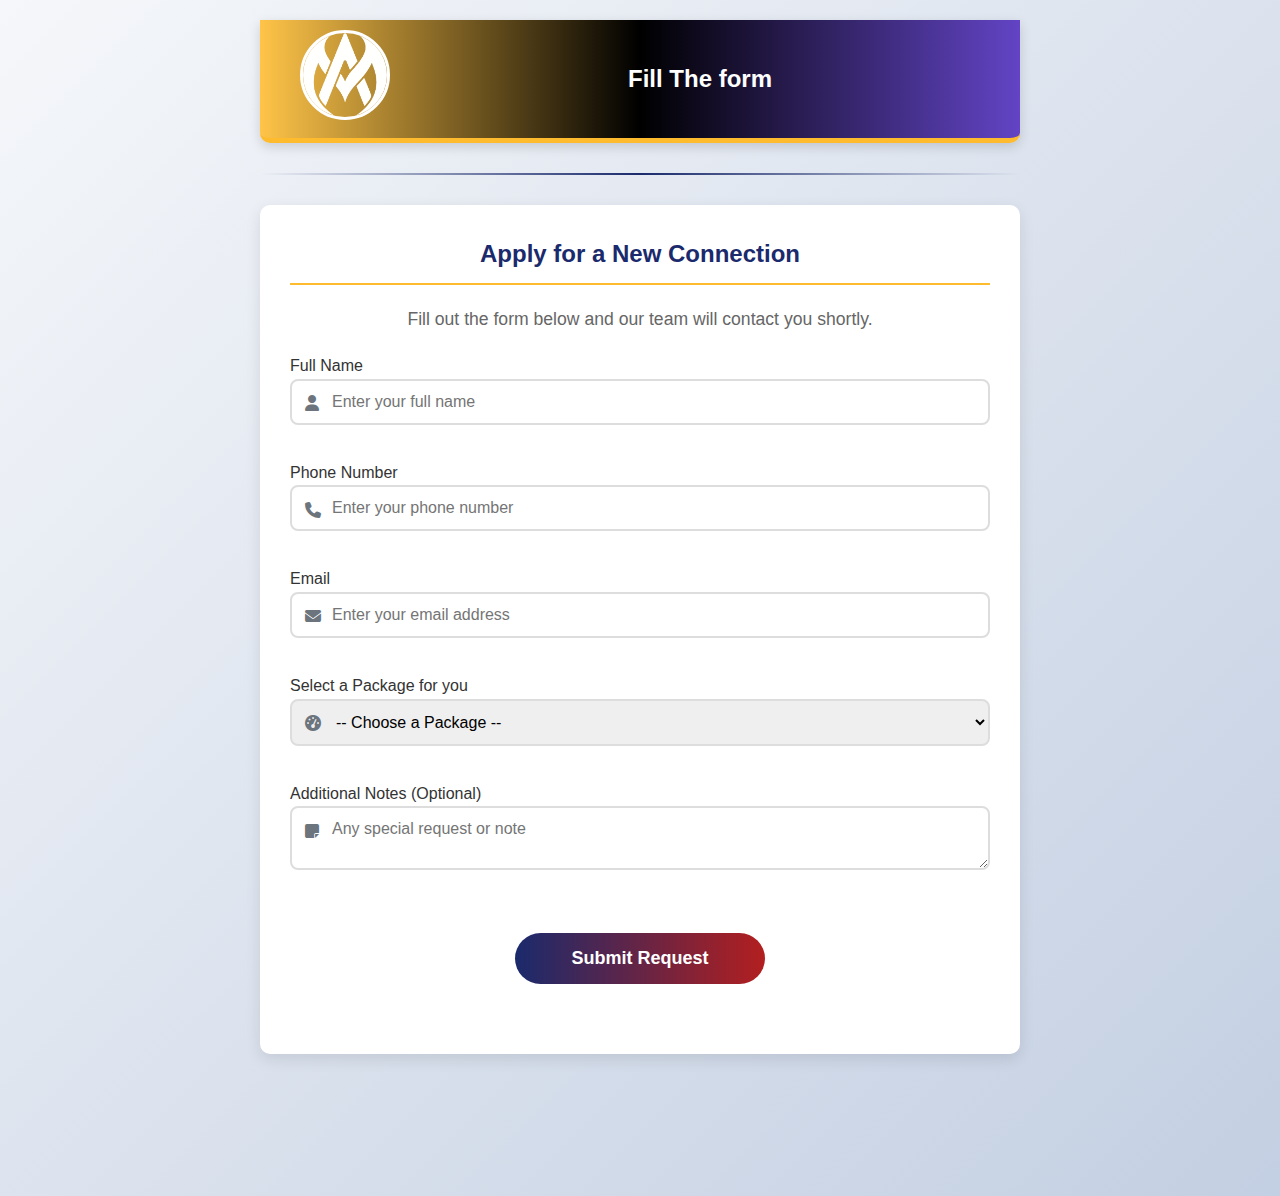
<file: ui/booking-form.html>
<!DOCTYPE html>
<html lang="en">

<head>
    <meta charset="UTF-8">
    <meta name="viewport" content="width=device-width, initial-scale=1.0">
    <title>Contact - Mayruf Web Designer From Sylhet</title>
    <link rel="icon" href="/img/logo.png" type="image/x-icon">
    <link rel="stylesheet" href="https://cdnjs.cloudflare.com/ajax/libs/font-awesome/6.4.0/css/all.min.css">
    <style>
        * {
            margin: 0;
            padding: 0;
            box-sizing: border-box;
            font-family: 'Segoe UI', Tahoma, Geneva, Verdana, sans-serif;
        }

        body {
            background: linear-gradient(135deg, #f5f7fa 0%, #c3cfe2 100%);
            color: #333;
            line-height: 1.6;
            padding: 20px 0;
            transition: all 0.3s ease;
        }

        .container {
            max-width: 800px;
            margin: 0 auto;
            padding: 0 20px;
        }

        .language-switcher {
            display: flex;
            justify-content: flex-end;
            padding: 15px 0;
        }

        .lang-btn {
            padding: 8px 16px;
            margin: 0 5px;
            background: #1a2a6c;
            color: white;
            border: none;
            border-radius: 5px;
            cursor: pointer;
            transition: all 0.3s ease;
            font-weight: bold;
        }

        .lang-btn:hover {
            background: #fdbb2d;
            color: #1a2a6c;
            transform: translateY(-2px);
        }

        .lang-btn.active {
            background: #fdbb2d;
            color: #1a2a6c;
            box-shadow: 0 0 10px rgba(0, 0, 0, 0.2);
        }

        .header-box {
            display: flex;
            justify-content: space-between;
            align-items: center;
            padding: 10px;
            background: linear-gradient(to right, #ffc448, rgb(0, 0, 0), #6244c5);
            color: white;
            border-bottom: 5px solid #fdbb2d;
            box-shadow: 0 4px 12px rgba(0, 0, 0, 0.15);
            border-radius: 0 0 10px 10px;
            margin-bottom: 30px;
        }

        .header-img img {
            width: 90px;
            height: 90px;
            border-radius: 50%;
            border: 3px solid white;
            margin-left: 30px;
        }

        .header-text {
            flex: 1;
            text-align: center;
        }

        .header-text h1:first-child {
            font-size: 1.8rem;
        }

        .header-text h1:last-child {
            font-size: 1.5rem;
            color: #ffffff;
        }

        .line {
            height: 2px;
            background: linear-gradient(to right, transparent, #1a2a6c, transparent);
            margin: 30px 0;
        }

        .form-section {
            background: white;
            padding: 30px;
            border-radius: 10px;
            box-shadow: 0 5px 15px rgba(0, 0, 0, 0.1);
            margin-bottom: 30px;
        }

        .section-title {
            color: #1a2a6c;
            margin-bottom: 20px;
            padding-bottom: 10px;
            border-bottom: 2px solid #fdbb2d;
            text-align: center;
            font-size: 1.5rem;
        }

        .section-subtitle {
            text-align: center;
            color: #666;
            margin-bottom: 20px;
            font-size: 1.1rem;
        }

        .form-grid {
            display: grid;
            grid-template-columns: 1fr;
            /* always one column */
            gap: 20px;
        }

        .input-group {
            margin-bottom: 15px;
            position: relative;
        }

        .input-group i {
            position: absolute;
            left: 15px;
            top: 42px;
            color: #6c757d;
            font-size: 16px;
        }

        .input-group input,
        .input-group textarea,
        .input-group select {
            width: 100%;
            padding: 12px 15px 12px 40px;
            border: 2px solid #ddd;
            border-radius: 8px;
            font-size: 16px;
            transition: all 0.3s ease;
        }

        .input-group input:focus,
        .input-group textarea:focus,
        .input-group select:focus {
            border-color: #1a2a6c;
            box-shadow: 0 0 0 3px rgba(26, 42, 108, 0.2);
            outline: none;
        }

        .submit-btn {
            display: block;
            width: 250px;
            margin: 40px auto;
            padding: 15px;
            background: linear-gradient(to right, #1a2a6c, #b21f1f);
            color: white;
            border: none;
            border-radius: 50px;
            font-size: 18px;
            font-weight: bold;
            cursor: pointer;
            transition: all 0.4s ease;
        }

        .submit-btn:hover {
            transform: translateY(-5px);
        }

        .success-message {
            margin: 25px auto;
            max-width: 600px;
            padding: 20px;
            background: #d1f7d1;
            border: 1px solid #6fdc6f;
            border-radius: 10px;
            color: #216c21;
            font-weight: 600;
            text-align: center;
            opacity: 0;
            transform: translateY(10px);
            transition: all 0.5s ease;
        }

        .success-message.show {
            opacity: 1;
            transform: translateY(0);
        }


        @media (max-width: 576px) {
            .header-text h1:first-child {
                font-size: 15px;
            }

            .header-text h1:last-child {
                font-size: 12px;
            }

            .section-title {
                font-size: 23px;
            }

            .header-img img {
                width: 70px;
                height: 70px;
            }
        }
    </style>
</head>

<body>
    <div class="container">

        <div class="main-header">
            <div class="header-box">
                <div class="header-img">
                    <a href="/"><img src="/img/logo.png" alt="Mayruf Ahmed Web Designer"></a>
                </div>
                <div class="header-text">
                    <h1 id="header-title">Fill The form</h1>
                </div>
            </div>
        </div>

        <div class="line"></div>

        <form id="connectionForm" class="form-section" action="https://api.web3forms.com/submit" method="POST">
            <h2 class="section-title" id="form-title">Apply for a New Connection</h2>
            <p class="section-subtitle" id="form-subtitle">Fill out the form below and our team will contact you
                shortly.</p>

                <input type="hidden" name="access_key" value="88e95964-1808-473e-bf1f-262ded6f8d8e">

            <div class="form-grid">
                <div class="input-group">
                    <label for="name" id="label-name">Full Name</label>
                    <i class="fas fa-user"></i>
                    <input type="text" id="name" name="name" placeholder="Enter your full name" required>
                </div>

                <div class="input-group">
                    <label for="phone" id="label-phone">Phone Number</label>
                    <i class="fas fa-phone"></i>
                    <input type="tel" id="phone" name="phone" placeholder="Enter your phone number" required>
                </div>

                <div class="input-group">
                    <label for="email" id="label-email">Email</label>
                    <i class="fas fa-envelope"></i>
                    <input type="email" id="email" required name="email" placeholder="Enter your email address">
                </div>

                <div class="input-group">
                    <label for="package" id="label-package">Select a Package for you</label>
                    <i class="fas fa-tachometer-alt"></i>
                    <select id="package" name="package" required>
                        <option value="">-- Choose a Package --</option>
                        <option value="Web Developmet">Web Developmet</option>
                        <option value="UI/XI Design">UI/XI Design</option>
                        <option value="Apps Design">Apps Design</option>
                        <option value="Graphics Design">Graphics Design</option>
                    </select>
                </div>

                <div class="input-group">
                    <label for="notes" id="label-notes">Additional Notes (Optional)</label>
                    <i class="fas fa-sticky-note"></i>
                    <textarea id="notes" name="notes" placeholder="Any special request or note"></textarea>
                </div>
            </div>

            <button type="submit" class="submit-btn" id="submit-btn">Submit Request</button>
        </form>

        <div id="successMessage" class="success-message">
            <i class="fas fa-check-circle"></i>
            <span id="success-text">Your request has been submitted! We will contact you soon.</span>
        </div>
    </div>
</body>

</html>
</file>
<file: css/style.css>
/********** Template CSS **********/
:root {
    --primary: #6244C5;
    --secondary: #FFC448;
    --light: #FAFAFB;
    --dark: #12141D;
}

.back-to-top {
    position: fixed;
    display: none;
    right: 45px;
    bottom: 45px;
    z-index: 99;
}

.my-6 {
    margin-top: 6rem;
    margin-bottom: 6rem;
}

.py-6 {
    padding-top: 6rem;
    padding-bottom: 6rem;
}


/*** Spinner ***/
#spinner {
    opacity: 0;
    visibility: hidden;
    transition: opacity .5s ease-out, visibility 0s linear .5s;
    z-index: 99999;
}

#spinner.show {
    transition: opacity .5s ease-out, visibility 0s linear 0s;
    visibility: visible;
    opacity: 1;
}


/*** Button ***/
.btn {
    font-weight: 500;
    transition: .5s;
}

.btn.btn-primary,
.btn.btn-secondary {
    color: #FFFFFF;
}

.btn-square {
    width: 38px;
    height: 38px;
}

.btn-sm-square {
    width: 32px;
    height: 32px;
}

.btn-lg-square {
    width: 48px;
    height: 48px;
}

.btn-square,
.btn-sm-square,
.btn-lg-square {
    padding: 0;
    display: flex;
    align-items: center;
    justify-content: center;
    font-weight: normal;
}


/*** Navbar ***/
.navbar.fixed-top {
    display: none;
    transition: .5s;
}

.navbar .navbar-nav .nav-link {
    padding: 20px 15px;
    color: var(--dark);
    font-size: 18px;
    font-weight: 600;
    outline: none;
}

.navbar .navbar-nav .nav-link:hover,
.navbar .navbar-nav .nav-link.active {
    color: var(--primary);
}

@media (max-width: 991.98px) {
    .navbar .navbar-nav .nav-link  {
        padding: 10px 0;
    }
}


/*** Header ***/
#home {
    margin-bottom: 6rem;
    background: url(../img/bg-header.png) left top no-repeat;
}

.typed-cursor {
    font-size: 30px;
    color: var(--dark);
}

.btn-play {
    position: relative;
    display: block;
    box-sizing: content-box;
    width: 16px;
    height: 26px;
    border-radius: 100%;
    border: none;
    outline: none !important;
    padding: 18px 20px 20px 28px;
    background: var(--primary);
}

.btn-play:before {
    content: "";
    position: absolute;
    z-index: 0;
    left: 50%;
    top: 50%;
    transform: translateX(-50%) translateY(-50%);
    display: block;
    width: 60px;
    height: 60px;
    background: var(--primary);
    border-radius: 100%;
    animation: pulse-border 1500ms ease-out infinite;
}

.btn-play:after {
    content: "";
    position: absolute;
    z-index: 1;
    left: 50%;
    top: 50%;
    transform: translateX(-50%) translateY(-50%);
    display: block;
    width: 60px;
    height: 60px;
    background: #FFFFFF;
    border-radius: 100%;
    transition: all 200ms;
}

.btn-play span {
    display: block;
    position: relative;
    z-index: 3;
    width: 0;
    height: 0;
    left: -1px;
    border-left: 16px solid var(--primary);
    border-top: 11px solid transparent;
    border-bottom: 11px solid transparent;
}

@keyframes pulse-border {
    0% {
        transform: translateX(-50%) translateY(-50%) translateZ(0) scale(1);
        opacity: 1;
    }

    100% {
        transform: translateX(-50%) translateY(-50%) translateZ(0) scale(2);
        opacity: 0;
    }
}

.modal-video .modal-dialog {
    position: relative;
    max-width: 800px;
    margin: 60px auto 0 auto;
}

.modal-video .modal-body {
    position: relative;
    padding: 0px;
}

.modal-video .close {
    position: absolute;
    width: 30px;
    height: 30px;
    right: 0px;
    top: -30px;
    z-index: 999;
    font-size: 30px;
    font-weight: normal;
    color: #FFFFFF;
    background: #000000;
    opacity: 1;
}


/*** About ***/
#about .years .display-1 {
    font-size: 10rem;
    line-height: 9rem;
}

#about .years h5 {
    letter-spacing: 30px;
    margin-right: -30px;
}


/*** Skills ***/
#skill .progress {
    height: 5px;
    border-radius: 5px;
}

#skill .progress .progress-bar {
    width: 0px;
    border-radius: 5px;
    transition: 3s;
}

#skill .nav-pills .nav-link {
    color: var(--dark);
}

#skill .nav-pills .nav-link.active {
    color: #FFFFFF;
}

#skill .tab-content hr {
    width: 30px;
}


/*** Service ***/
.service-item .bg-icon {
    width: 100px;
    height: 100px;
    display: flex;
    align-items: center;
    justify-content: center;
    background: url(../img/bg-icon.png) center center no-repeat;
    background-size: cover;
}


/*** Project Portfolio ***/
#portfolio-flters li {
    display: inline-block;
    font-weight: 500;
    color: var(--dark);
    cursor: pointer;
    transition: .5s;
    border-bottom: 2px solid transparent;
}

#portfolio-flters li:hover,
#portfolio-flters li.active {
    color: var(--primary);
    border-color: var(--primary);
}

.portfolio-img {
    position: relative;
}

.portfolio-btn {
    position: absolute;
    width: 100%;
    height: 100%;
    top: 0;
    left: 0;
    background: rgba(98, 68, 197, .9);
    display: flex;
    align-items: flex-end;
    justify-content: flex-start;
    padding: 30px;
    padding-bottom: 100px !important;
    opacity: 0;
    transition: .5s;
}

.portfolio-item:hover .portfolio-btn {
    opacity: 1;
    padding-bottom: 30px !important;
}


/*** Team ***/
.team-item img {
    transition: .5s;
}

.team-item:hover img {
    opacity: .7;
}

.team-item .team-text {
    position: absolute;
    left: 0;
    right: 60px;
    bottom: 30px;
    display: flex;
    align-items: center;
    justify-content: space-between;
    opacity: 0;
    transition: .5s;
}

.team-item:hover .team-text {
    right: 30px;
    opacity: 1;
}

.team-item .team-text div {
    transition: .5s;
}

.team-item:hover .team-text div {
    margin-left: 30px;
}


/*** Testimonial ***/
.testimonial-left,
.testimonial-right {
    position: relative;
}

.testimonial-left img,
.testimonial-right img {
    position: absolute;
    padding: 5px;
    border: 1px solid var(--secondary);
    border-radius: 70px;
}

.testimonial-left img:nth-child(1),
.testimonial-right img:nth-child(3) {
    width: 70px;
    height: 70px;
    top: 10%;
    left: 50%;
    transform: translateX(-50%);
}

.testimonial-left img:nth-child(2),
.testimonial-right img:nth-child(2) {
    width: 60px;
    height: 60px;
    top: 50%;
    left: 10%;
    transform: translateY(-50%);
}

.testimonial-left img:nth-child(3),
.testimonial-right img:nth-child(1) {
    width: 50px;
    height: 50px;
    bottom: 10%;
    right: 10%;
}

.testimonial-carousel .owl-item img {
    width: 120px;
    height: 120px;
}

.testimonial-carousel .testimonial-icon {
    position: absolute;
    width: 40px;
    height: 40px;
    left: 50%;
    bottom: -15px;
    transform: translateX(-50%);
    display: flex;
    align-items: center;
    justify-content: center;
    background: #FFFFFF;
    border: 1px solid var(--secondary);
    border-radius: 60px;
}

.testimonial-carousel .owl-dots {
    height: 40px;
    margin-top: 25px;
    display: flex;
    align-items: center;
    justify-content: center;
}

.testimonial-carousel .owl-dot {
    position: relative;
    display: inline-block;
    margin: 0 5px;
    width: 30px;
    height: 30px;
    background: #FFFFFF;
    border: 2px solid var(--secondary);
    border-radius: 30px;
    transition: .5s;
}

.testimonial-carousel .owl-dot::after {
    position: absolute;
    content: "";
    width: 16px;
    height: 16px;
    top: 5px;
    left: 5px;
    border-radius: 16px;
    background: var(--secondary);
    transition: .5s;
}

.testimonial-carousel .owl-dot.active::after {
    background: var(--primary);
}
</file>
<file: blog/style.css>
/* Blog Page Styles */
.blog-list {
  display: grid;
  grid-template-columns: repeat(auto-fill, minmax(365px, 1fr));
  gap: 20px;
  padding: 20px 0;
}

.blog-post {
  background: #fff;
  padding: 20px;
  border-radius: 12px;
  box-shadow: 0 3px 8px rgba(0,0,0,0.1);
  transition: transform 0.3s, box-shadow 0.3s;
}

.blog-post:hover {
  transform: translateY(-5px);
  box-shadow: 0 6px 15px rgba(0,0,0,0.15);
}

.blog-post h3 {
  font-size: 20px;
  margin-bottom: 8px;
  color: #222;
}

.blog-post .meta {
  font-size: 14px;
  color: #666;
  margin-bottom: 12px;
}

.blog-post p {
  font-size: 15px;
  line-height: 1.6;
  color: #444;
}

.read-more {
  display: inline-block;
  margin-top: 10px;
  font-size: 14px;
  color: #0077cc;
  text-decoration: none;
  font-weight: bold;
}

.read-more:hover {
  text-decoration: underline;
  color: aqua;
}

/* Blog Detail */
.blog-detail {
  max-width: 800px;
  margin: 30px auto;
  padding: 20px;
  background: #fff;
  border-radius: 12px;
  box-shadow: 0 3px 10px rgba(0,0,0,0.1);
}

#blogTitle{
  padding: 0 20px;
  font-size: 20px;
}

.blog-detail .meta {
  font-size: 14px;
  color: #666;
  margin-bottom: 15px;
}

.back-btn {
  font-size: 30px;
  color: #000000;
  display: inline-block;
    margin: 10px 0;
}

.back-btn:hover {
  text-decoration: underline;
}


.content{
  width: 65%;
  max-width: 800;
  margin: 0 auto;
}



/* Responsive Design */
@media (max-width: 992px) {
  .content{
    width: 95%;

  }
}
</file>
<file: proman-1.0.0/proman-1.0.0/css/style.css>
/********** Template CSS **********/
:root {
    --primary: #6244C5;
    --secondary: #FFC448;
    --light: #FAFAFB;
    --dark: #12141D;
}

.back-to-top {
    position: fixed;
    display: none;
    right: 45px;
    bottom: 45px;
    z-index: 99;
}

.my-6 {
    margin-top: 6rem;
    margin-bottom: 6rem;
}

.py-6 {
    padding-top: 6rem;
    padding-bottom: 6rem;
}


/*** Spinner ***/
#spinner {
    opacity: 0;
    visibility: hidden;
    transition: opacity .5s ease-out, visibility 0s linear .5s;
    z-index: 99999;
}

#spinner.show {
    transition: opacity .5s ease-out, visibility 0s linear 0s;
    visibility: visible;
    opacity: 1;
}


/*** Button ***/
.btn {
    font-weight: 500;
    transition: .5s;
}

.btn.btn-primary,
.btn.btn-secondary {
    color: #FFFFFF;
}

.btn-square {
    width: 38px;
    height: 38px;
}

.btn-sm-square {
    width: 32px;
    height: 32px;
}

.btn-lg-square {
    width: 48px;
    height: 48px;
}

.btn-square,
.btn-sm-square,
.btn-lg-square {
    padding: 0;
    display: flex;
    align-items: center;
    justify-content: center;
    font-weight: normal;
}


/*** Navbar ***/
.navbar.fixed-top {
    display: none;
    transition: .5s;
}

.navbar .navbar-nav .nav-link {
    padding: 20px 15px;
    color: var(--dark);
    font-size: 18px;
    font-weight: 600;
    outline: none;
}

.navbar .navbar-nav .nav-link:hover,
.navbar .navbar-nav .nav-link.active {
    color: var(--primary);
}

@media (max-width: 991.98px) {
    .navbar .navbar-nav .nav-link  {
        padding: 10px 0;
    }
}


/*** Header ***/
#home {
    margin-bottom: 6rem;
    background: url(../img/bg-header.png) left top no-repeat;
}

.typed-cursor {
    font-size: 30px;
    color: var(--dark);
}

.btn-play {
    position: relative;
    display: block;
    box-sizing: content-box;
    width: 16px;
    height: 26px;
    border-radius: 100%;
    border: none;
    outline: none !important;
    padding: 18px 20px 20px 28px;
    background: var(--primary);
}

.btn-play:before {
    content: "";
    position: absolute;
    z-index: 0;
    left: 50%;
    top: 50%;
    transform: translateX(-50%) translateY(-50%);
    display: block;
    width: 60px;
    height: 60px;
    background: var(--primary);
    border-radius: 100%;
    animation: pulse-border 1500ms ease-out infinite;
}

.btn-play:after {
    content: "";
    position: absolute;
    z-index: 1;
    left: 50%;
    top: 50%;
    transform: translateX(-50%) translateY(-50%);
    display: block;
    width: 60px;
    height: 60px;
    background: #FFFFFF;
    border-radius: 100%;
    transition: all 200ms;
}

.btn-play span {
    display: block;
    position: relative;
    z-index: 3;
    width: 0;
    height: 0;
    left: -1px;
    border-left: 16px solid var(--primary);
    border-top: 11px solid transparent;
    border-bottom: 11px solid transparent;
}

@keyframes pulse-border {
    0% {
        transform: translateX(-50%) translateY(-50%) translateZ(0) scale(1);
        opacity: 1;
    }

    100% {
        transform: translateX(-50%) translateY(-50%) translateZ(0) scale(2);
        opacity: 0;
    }
}

.modal-video .modal-dialog {
    position: relative;
    max-width: 800px;
    margin: 60px auto 0 auto;
}

.modal-video .modal-body {
    position: relative;
    padding: 0px;
}

.modal-video .close {
    position: absolute;
    width: 30px;
    height: 30px;
    right: 0px;
    top: -30px;
    z-index: 999;
    font-size: 30px;
    font-weight: normal;
    color: #FFFFFF;
    background: #000000;
    opacity: 1;
}


/*** About ***/
#about .years .display-1 {
    font-size: 10rem;
    line-height: 9rem;
}

#about .years h5 {
    letter-spacing: 30px;
    margin-right: -30px;
}


/*** Skills ***/
#skill .progress {
    height: 5px;
    border-radius: 5px;
}

#skill .progress .progress-bar {
    width: 0px;
    border-radius: 5px;
    transition: 3s;
}

#skill .nav-pills .nav-link {
    color: var(--dark);
}

#skill .nav-pills .nav-link.active {
    color: #FFFFFF;
}

#skill .tab-content hr {
    width: 30px;
}


/*** Service ***/
.service-item .bg-icon {
    width: 100px;
    height: 100px;
    display: flex;
    align-items: center;
    justify-content: center;
    background: url(../img/bg-icon.png) center center no-repeat;
    background-size: cover;
}


/*** Project Portfolio ***/
#portfolio-flters li {
    display: inline-block;
    font-weight: 500;
    color: var(--dark);
    cursor: pointer;
    transition: .5s;
    border-bottom: 2px solid transparent;
}

#portfolio-flters li:hover,
#portfolio-flters li.active {
    color: var(--primary);
    border-color: var(--primary);
}

.portfolio-img {
    position: relative;
}

.portfolio-btn {
    position: absolute;
    width: 100%;
    height: 100%;
    top: 0;
    left: 0;
    background: rgba(98, 68, 197, .9);
    display: flex;
    align-items: flex-end;
    justify-content: flex-start;
    padding: 30px;
    padding-bottom: 100px !important;
    opacity: 0;
    transition: .5s;
}

.portfolio-item:hover .portfolio-btn {
    opacity: 1;
    padding-bottom: 30px !important;
}


/*** Team ***/
.team-item img {
    transition: .5s;
}

.team-item:hover img {
    opacity: .7;
}

.team-item .team-text {
    position: absolute;
    left: 0;
    right: 60px;
    bottom: 30px;
    display: flex;
    align-items: center;
    justify-content: space-between;
    opacity: 0;
    transition: .5s;
}

.team-item:hover .team-text {
    right: 30px;
    opacity: 1;
}

.team-item .team-text div {
    transition: .5s;
}

.team-item:hover .team-text div {
    margin-left: 30px;
}


/*** Testimonial ***/
.testimonial-left,
.testimonial-right {
    position: relative;
}

.testimonial-left img,
.testimonial-right img {
    position: absolute;
    padding: 5px;
    border: 1px solid var(--secondary);
    border-radius: 70px;
}

.testimonial-left img:nth-child(1),
.testimonial-right img:nth-child(3) {
    width: 70px;
    height: 70px;
    top: 10%;
    left: 50%;
    transform: translateX(-50%);
}

.testimonial-left img:nth-child(2),
.testimonial-right img:nth-child(2) {
    width: 60px;
    height: 60px;
    top: 50%;
    left: 10%;
    transform: translateY(-50%);
}

.testimonial-left img:nth-child(3),
.testimonial-right img:nth-child(1) {
    width: 50px;
    height: 50px;
    bottom: 10%;
    right: 10%;
}

.testimonial-carousel .owl-item img {
    width: 120px;
    height: 120px;
}

.testimonial-carousel .testimonial-icon {
    position: absolute;
    width: 40px;
    height: 40px;
    left: 50%;
    bottom: -15px;
    transform: translateX(-50%);
    display: flex;
    align-items: center;
    justify-content: center;
    background: #FFFFFF;
    border: 1px solid var(--secondary);
    border-radius: 60px;
}

.testimonial-carousel .owl-dots {
    height: 40px;
    margin-top: 25px;
    display: flex;
    align-items: center;
    justify-content: center;
}

.testimonial-carousel .owl-dot {
    position: relative;
    display: inline-block;
    margin: 0 5px;
    width: 30px;
    height: 30px;
    background: #FFFFFF;
    border: 2px solid var(--secondary);
    border-radius: 30px;
    transition: .5s;
}

.testimonial-carousel .owl-dot::after {
    position: absolute;
    content: "";
    width: 16px;
    height: 16px;
    top: 5px;
    left: 5px;
    border-radius: 16px;
    background: var(--secondary);
    transition: .5s;
}

.testimonial-carousel .owl-dot.active::after {
    background: var(--primary);
}
</file>
